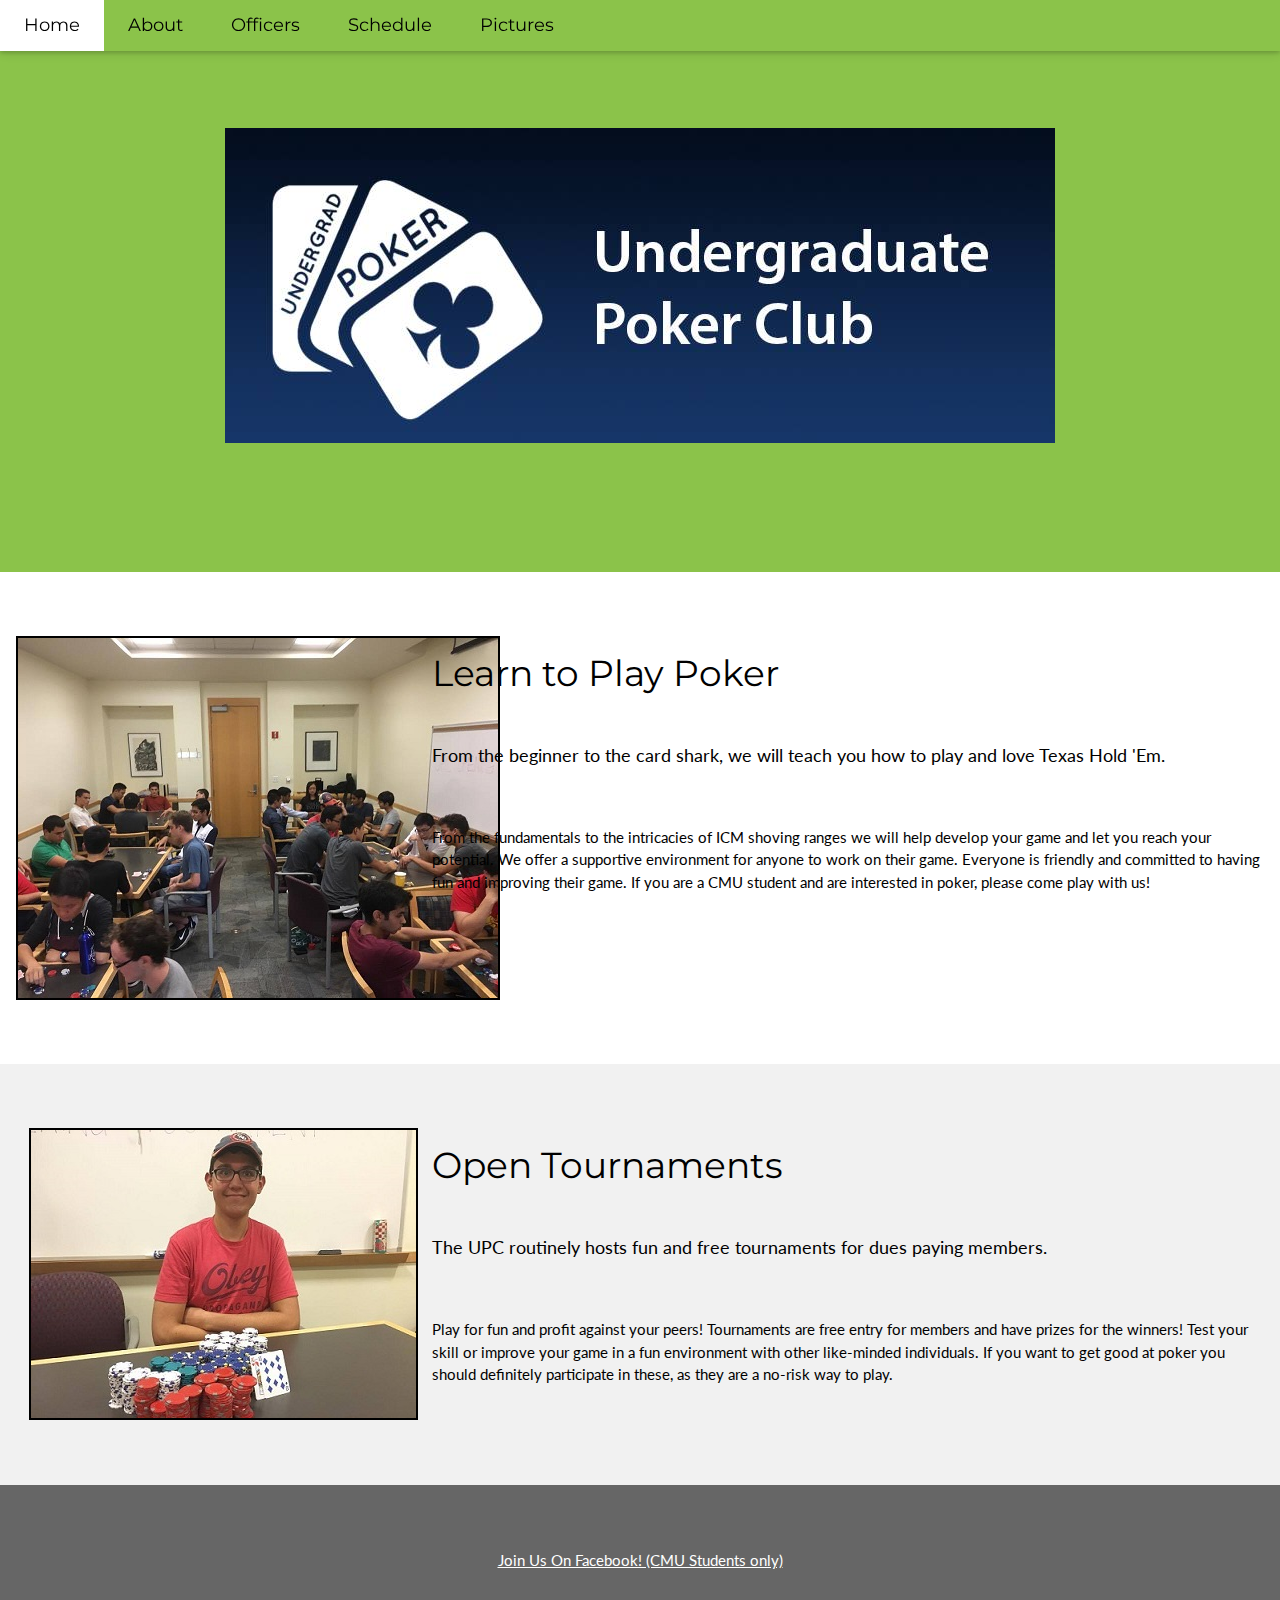
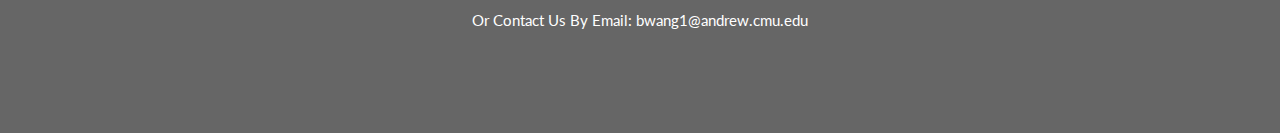
<file: index.html>
<!DOCTYPE html>
<html>
<title>UPC</title>
<meta name="viewport" content="width=device-width, initial-scale=1">
<link rel="stylesheet" href="homepage.css">
<link rel="stylesheet" href="https://fonts.googleapis.com/css?family=Lato">
<link rel="stylesheet" href="https://fonts.googleapis.com/css?family=Montserrat">
<link rel="stylesheet" href="http://cdnjs.cloudflare.com/ajax/libs/font-awesome/4.6.3/css/font-awesome.min.css">
<link rel="icon" href="clublogo.jpg">
<style>
body,h1,h2,h3,h4,h5,h6 {font-family: "Lato", sans-serif}
.w3-navbar,h1,button {font-family: "Montserrat", sans-serif}
.fa-anchor,.fa-coffee {font-size:200px}
</style>
<body>

<!-- Navbar -->
<ul class="w3-navbar w3-light-green w3-card-2 w3-top w3-left-align w3-large">
  <li class="w3-hide-medium w3-hide-large w3-opennav w3-right">
    <a class="w3-padding-large w3-hover-white w3-large w3-light-green" href="javascript:void(0);" onclick="myFunction()" title="Toggle Navigation Menu"><i class="fa fa-bars"></i></a>
  </li>
  <li><a href="index.html" class="w3-padding-large w3-white">Home</a></li>
  <li class="w3-hide-small"><a href="about.html" class="w3-padding-large w3-hover-white">About</a></li>
  <li class="w3-hide-small"><a href="officers.html" class="w3-padding-large w3-hover-white">Officers</a></li>
  <li class="w3-hide-small"><a href="schedule.html" class="w3-padding-large w3-hover-white">Schedule</a></li>
  <li class="w3-hide-small"><a href="pictures.html" class="w3-padding-large w3-hover-white">Pictures</a></li>
</ul>

<!-- Navbar on small screens -->
<div id="navDemo" class="w3-hide w3-hide-large w3-hide-medium w3-top" style="margin-top:51px">
  <ul class="w3-navbar w3-left-align w3-large w3-black">
    <li><a class="w3-padding-large" href="about.html">About</a></li>
    <li><a class="w3-padding-large" href="officers.html">Officers</a></li>
    <li><a class="w3-padding-large" href="schedule.html">Schedule</a></li>
	<li><a class="w3-padding-large" href="pictures.html">Pictures</a></li>
  </ul>
</div>

<!-- Header -->
<div class="w3-container w3-light-green w3-center w3-padding-128">
  <!--<h1 class="w3-margin w3-jumbo">CMU's Undergraduate Poker Club</h1>-->
  <img src="clublogo.jpg">
</div>

<!-- First Grid -->
<div class="w3-row-padding w3-padding-64 w3-container">
  <div>
    <div class="w3-third w3-center">
      <img class="sideleft" src="playingpoker.jpg">
    </div>
    <div class="w3-twothird">
      <h1>Learn to Play Poker</h1>
      <h5 class="w3-padding-32">From the beginner to the card shark, we will teach you how to play and love Texas Hold 'Em.</h5>

      <p class="textright">From the fundamentals to the intricacies of ICM shoving ranges we will help develop your game and let you reach your potential. We offer a supportive environment for anyone to work on their game.
	  Everyone is friendly and committed to having fun and improving their game. If you are a CMU student and are interested in poker, please come play with us!</p>
    </div>
  </div>
</div>

<!-- Second Grid -->
<div class="w3-row-padding w3-light-grey w3-padding-64 w3-container">
  <div>
    <div class="w3-third w3-center">
      <img class="sideleft" src="winning.jpg">
    </div>

    <div class="w3-twothird">
      <h1>Open Tournaments</h1>
      <h5 class="w3-padding-32">The UPC routinely hosts fun and free tournaments for dues paying members.</h5>

      <p class="textright">Play for fun and profit against your peers! Tournaments are free entry for members and have prizes for the winners! Test your skill or improve your game in a fun environment with other like-minded
	  individuals. If you want to get good at poker you should definitely participate in these, as they are a no-risk way to play.</p>
    </div>
  </div>
</div>

<div class="w3-container w3-black w3-center w3-opacity w3-padding-64">
  <div>
    <a href="https://www.facebook.com/groups/1719495028281029/">Join Us On Facebook! (CMU Students only)</a>
  </div>
  <div>
	<br>
	<p class= "plain">Or Contact Us By Email: bwang1@andrew.cmu.edu</p>
	<br>
  </div>
</div>

<script>
// Used to toggle the menu on small screens when clicking on the menu button
function myFunction() {
    var x = document.getElementById("navDemo");
    if (x.className.indexOf("w3-show") == -1) {
        x.className += " w3-show";
    } else {
        x.className = x.className.replace(" w3-show", "");
    }
}
</script>
</body>
</html>
</file>
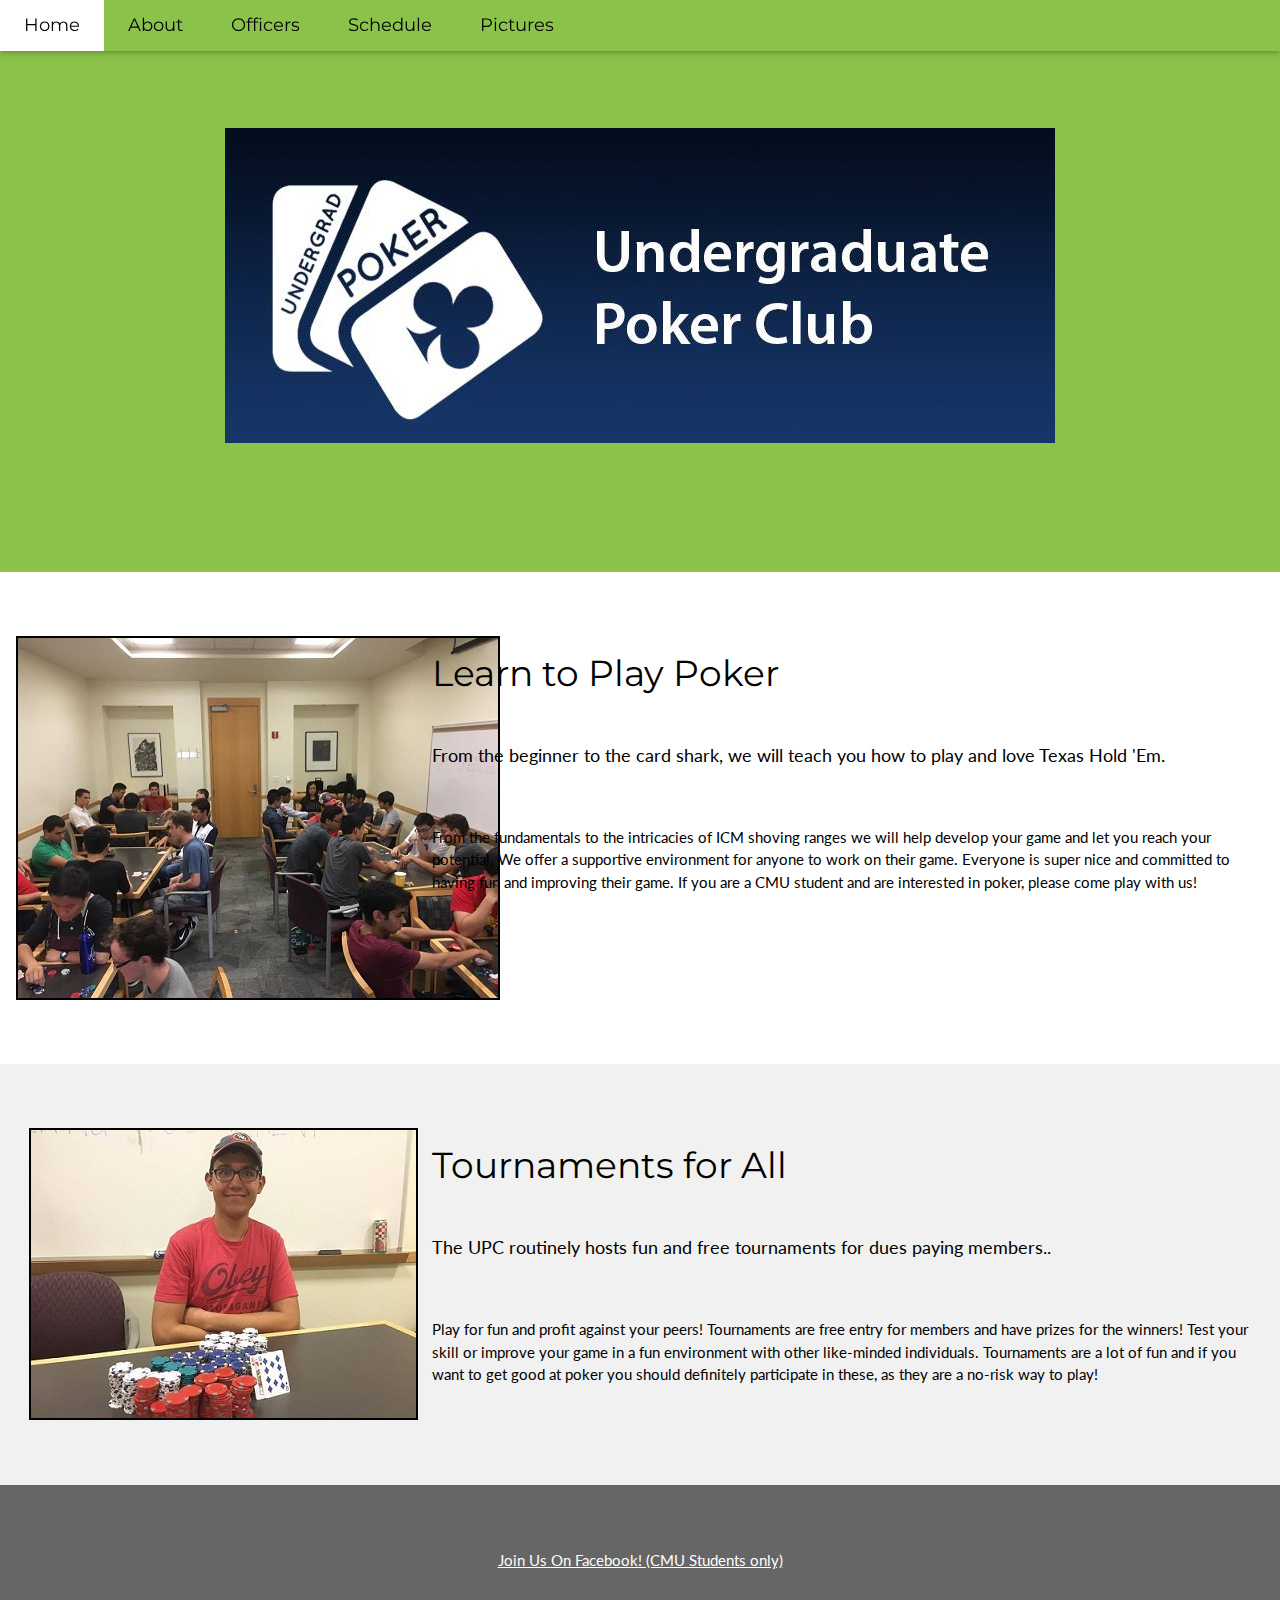
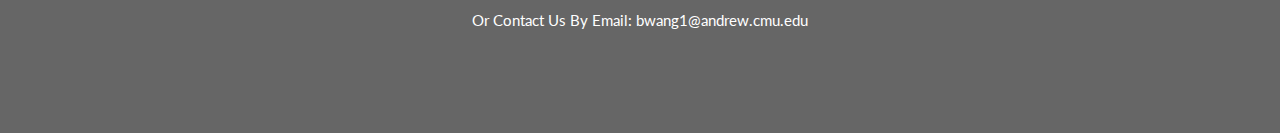
<file: homepage.html>
<!DOCTYPE html>
<html>
<title>UPC</title>
<meta name="viewport" content="width=device-width, initial-scale=1">
<link rel="stylesheet" href="homepage.css">
<link rel="stylesheet" href="https://fonts.googleapis.com/css?family=Lato">
<link rel="stylesheet" href="https://fonts.googleapis.com/css?family=Montserrat">
<link rel="stylesheet" href="http://cdnjs.cloudflare.com/ajax/libs/font-awesome/4.6.3/css/font-awesome.min.css">
<link rel="icon" href="clublogo.jpg">
<style>
body,h1,h2,h3,h4,h5,h6 {font-family: "Lato", sans-serif}
.w3-navbar,h1,button {font-family: "Montserrat", sans-serif}
.fa-anchor,.fa-coffee {font-size:200px}
</style>
<body>

<!-- Navbar -->
<ul class="w3-navbar w3-light-green w3-card-2 w3-top w3-left-align w3-large">
  <li class="w3-hide-medium w3-hide-large w3-opennav w3-right">
    <a class="w3-padding-large w3-hover-white w3-large w3-light-green" href="javascript:void(0);" onclick="myFunction()" title="Toggle Navigation Menu"><i class="fa fa-bars"></i></a>
  </li>
  <li><a href="homepage.html" class="w3-padding-large w3-white">Home</a></li>
  <li class="w3-hide-small"><a href="about.html" class="w3-padding-large w3-hover-white">About</a></li>
  <li class="w3-hide-small"><a href="officers.html" class="w3-padding-large w3-hover-white">Officers</a></li>
  <li class="w3-hide-small"><a href="schedule.html" class="w3-padding-large w3-hover-white">Schedule</a></li>
  <li class="w3-hide-small"><a href="pictures.html" class="w3-padding-large w3-hover-white">Pictures</a></li>
</ul>

<!-- Navbar on small screens -->
<div id="navDemo" class="w3-hide w3-hide-large w3-hide-medium w3-top" style="margin-top:51px">
  <ul class="w3-navbar w3-left-align w3-large w3-black">
    <li><a class="w3-padding-large" href="about.html">About</a></li>
    <li><a class="w3-padding-large" href="officers.html">Officers</a></li>
    <li><a class="w3-padding-large" href="schedule.html">Schedule</a></li>
	<li><a class="w3-padding-large" href="pictures.html">Pictures</a></li>
  </ul>
</div>

<!-- Header -->
<div class="w3-container w3-light-green w3-center w3-padding-128">
  <!--<h1 class="w3-margin w3-jumbo">CMU's Undergraduate Poker Club</h1>-->
  <img src="clublogo.jpg">
</div>

<!-- First Grid -->
<div class="w3-row-padding w3-padding-64 w3-container">
  <div>
    <div class="w3-third w3-center">
      <img class="sideleft" src="playingpoker.jpg">
    </div>
    <div class="w3-twothird">
      <h1>Learn to Play Poker</h1>
      <h5 class="w3-padding-32">From the beginner to the card shark, we will teach you how to play and love Texas Hold 'Em.</h5>

      <p class="textright">From the fundamentals to the intricacies of ICM shoving ranges we will help develop your game and let you reach your potential. We offer a supportive environment for anyone to work on their game.
	  Everyone is super nice and committed to having fun and improving their game. If you are a CMU student and are interested in poker, please come play with us!</p>
    </div>
  </div>
</div>

<!-- Second Grid -->
<div class="w3-row-padding w3-light-grey w3-padding-64 w3-container">
  <div>
    <div class="w3-third w3-center">
      <img class="sideleft" src="winning.jpg">
    </div>

    <div class="w3-twothird">
      <h1>Tournaments for All</h1>
      <h5 class="w3-padding-32">The UPC routinely hosts fun and free tournaments for dues paying members..</h5>

      <p class="textright">Play for fun and profit against your peers! Tournaments are free entry for members and have prizes for the winners! Test your skill or improve your game in a fun environment with other like-minded
	  individuals. Tournaments are a lot of fun and if you want to get good at poker you should definitely participate in these, as they are a no-risk way to play!</p>
    </div>
  </div>
</div>

<div class="w3-container w3-black w3-center w3-opacity w3-padding-64">
  <div>
    <a href="https://www.facebook.com/groups/1719495028281029/">Join Us On Facebook! (CMU Students only)</a>
  </div>
  <div>
	<br>
	<p class= "plain">Or Contact Us By Email: bwang1@andrew.cmu.edu</p>
	<br>
  </div>
</div>

<script>
// Used to toggle the menu on small screens when clicking on the menu button
function myFunction() {
    var x = document.getElementById("navDemo");
    if (x.className.indexOf("w3-show") == -1) {
        x.className += " w3-show";
    } else {
        x.className = x.className.replace(" w3-show", "");
    }
}
</script>

</body>
</html>
</file>
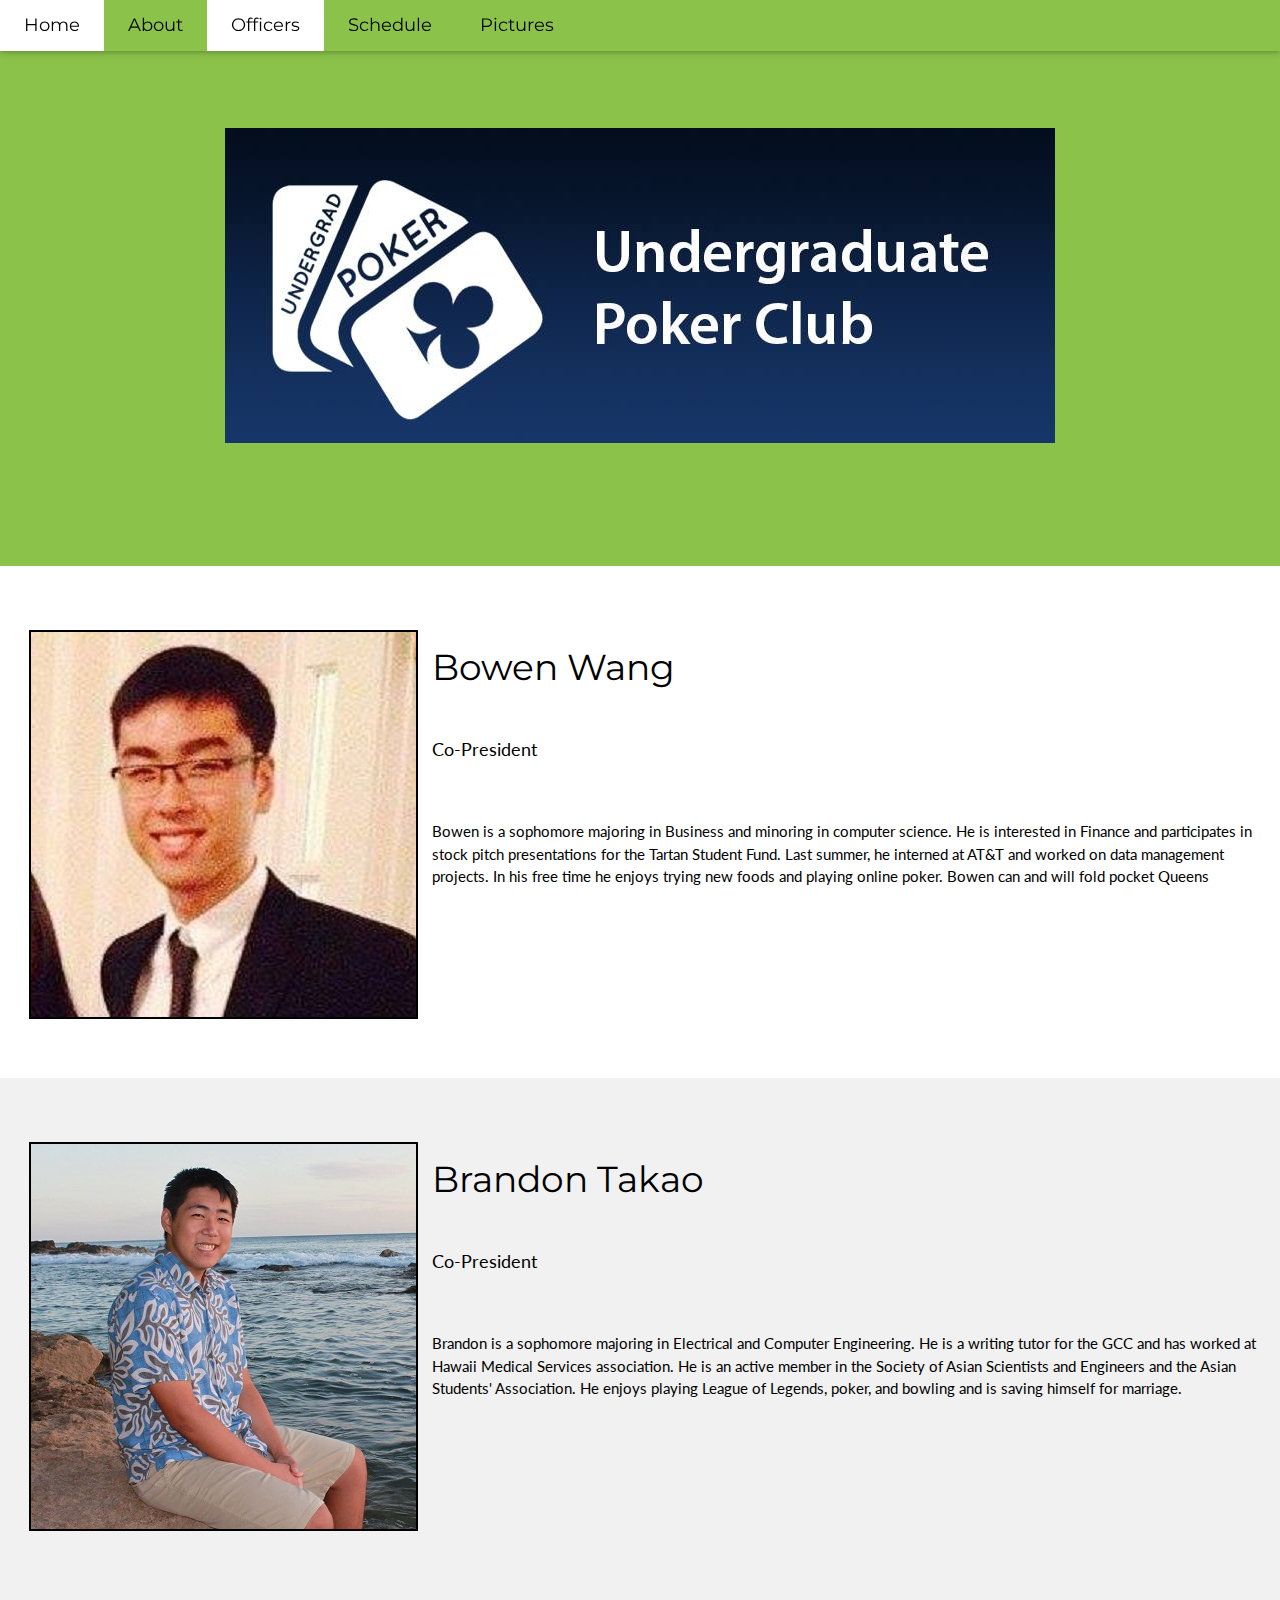
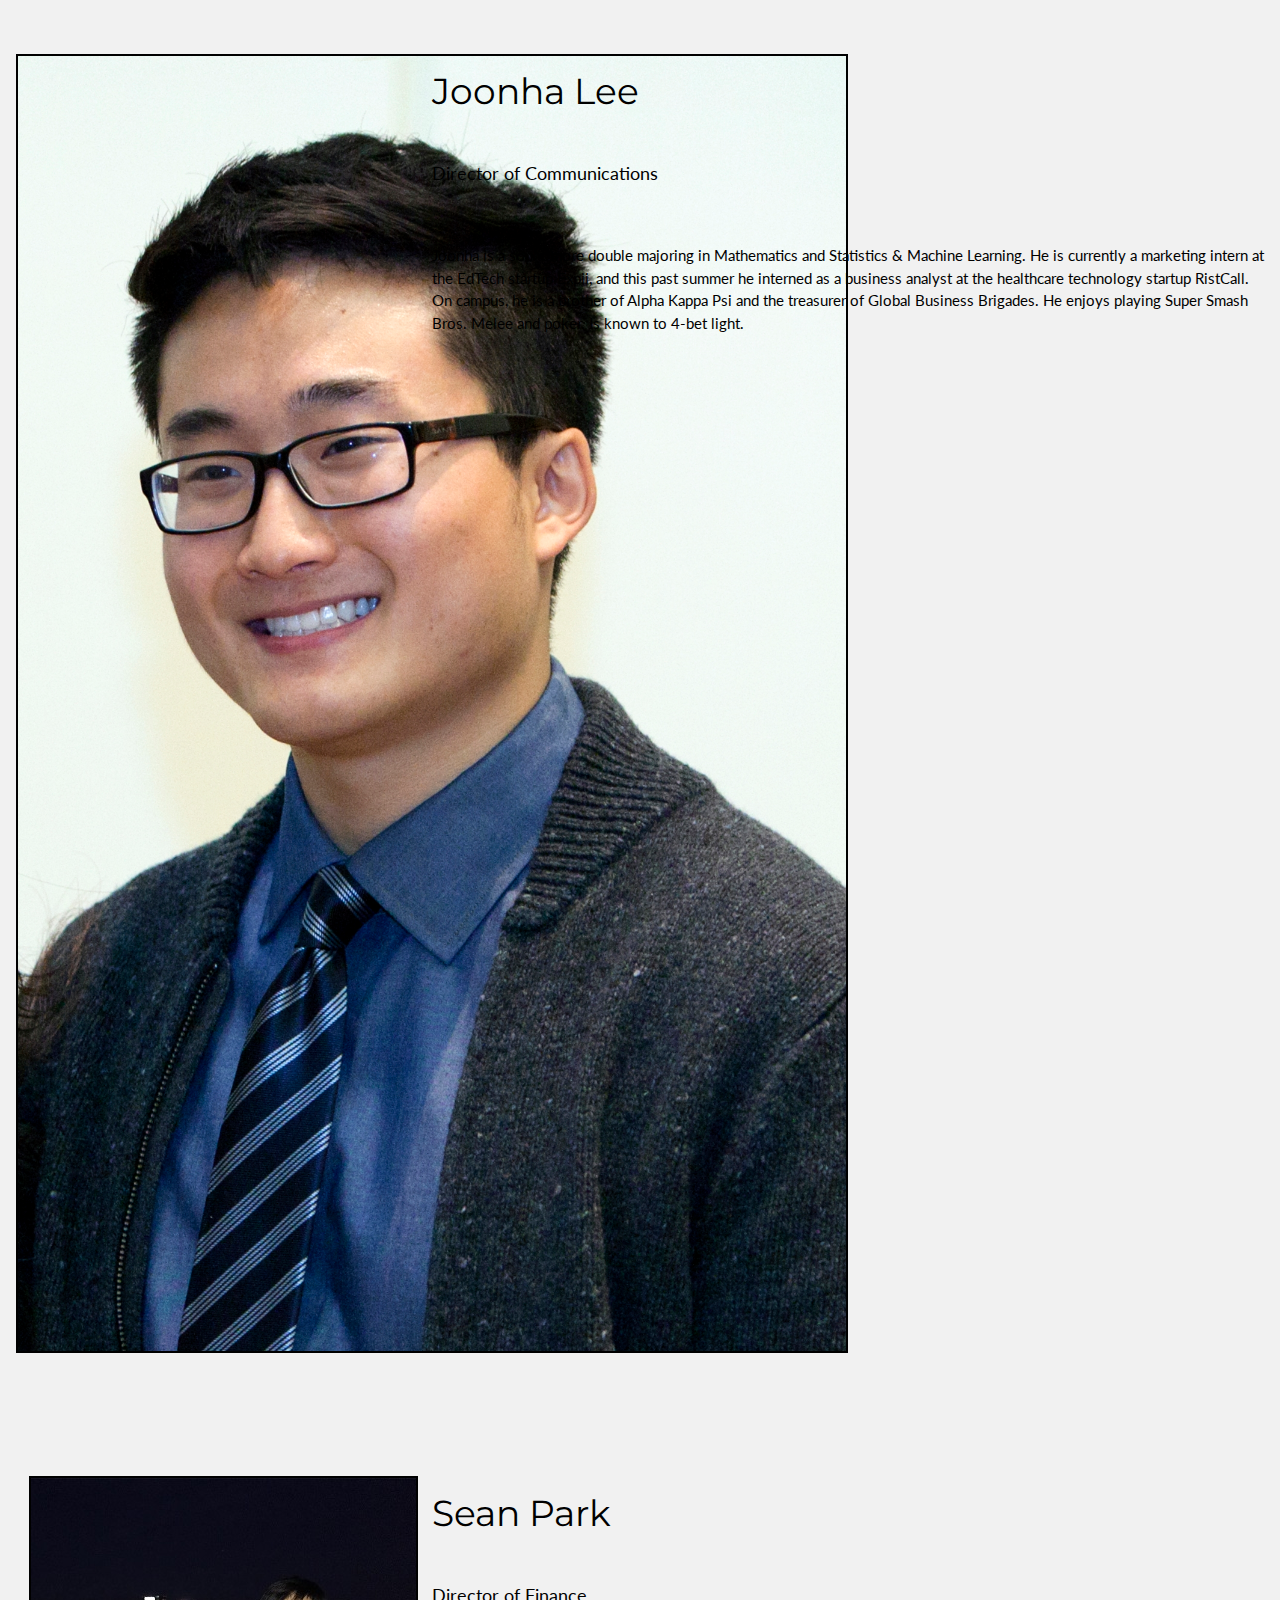
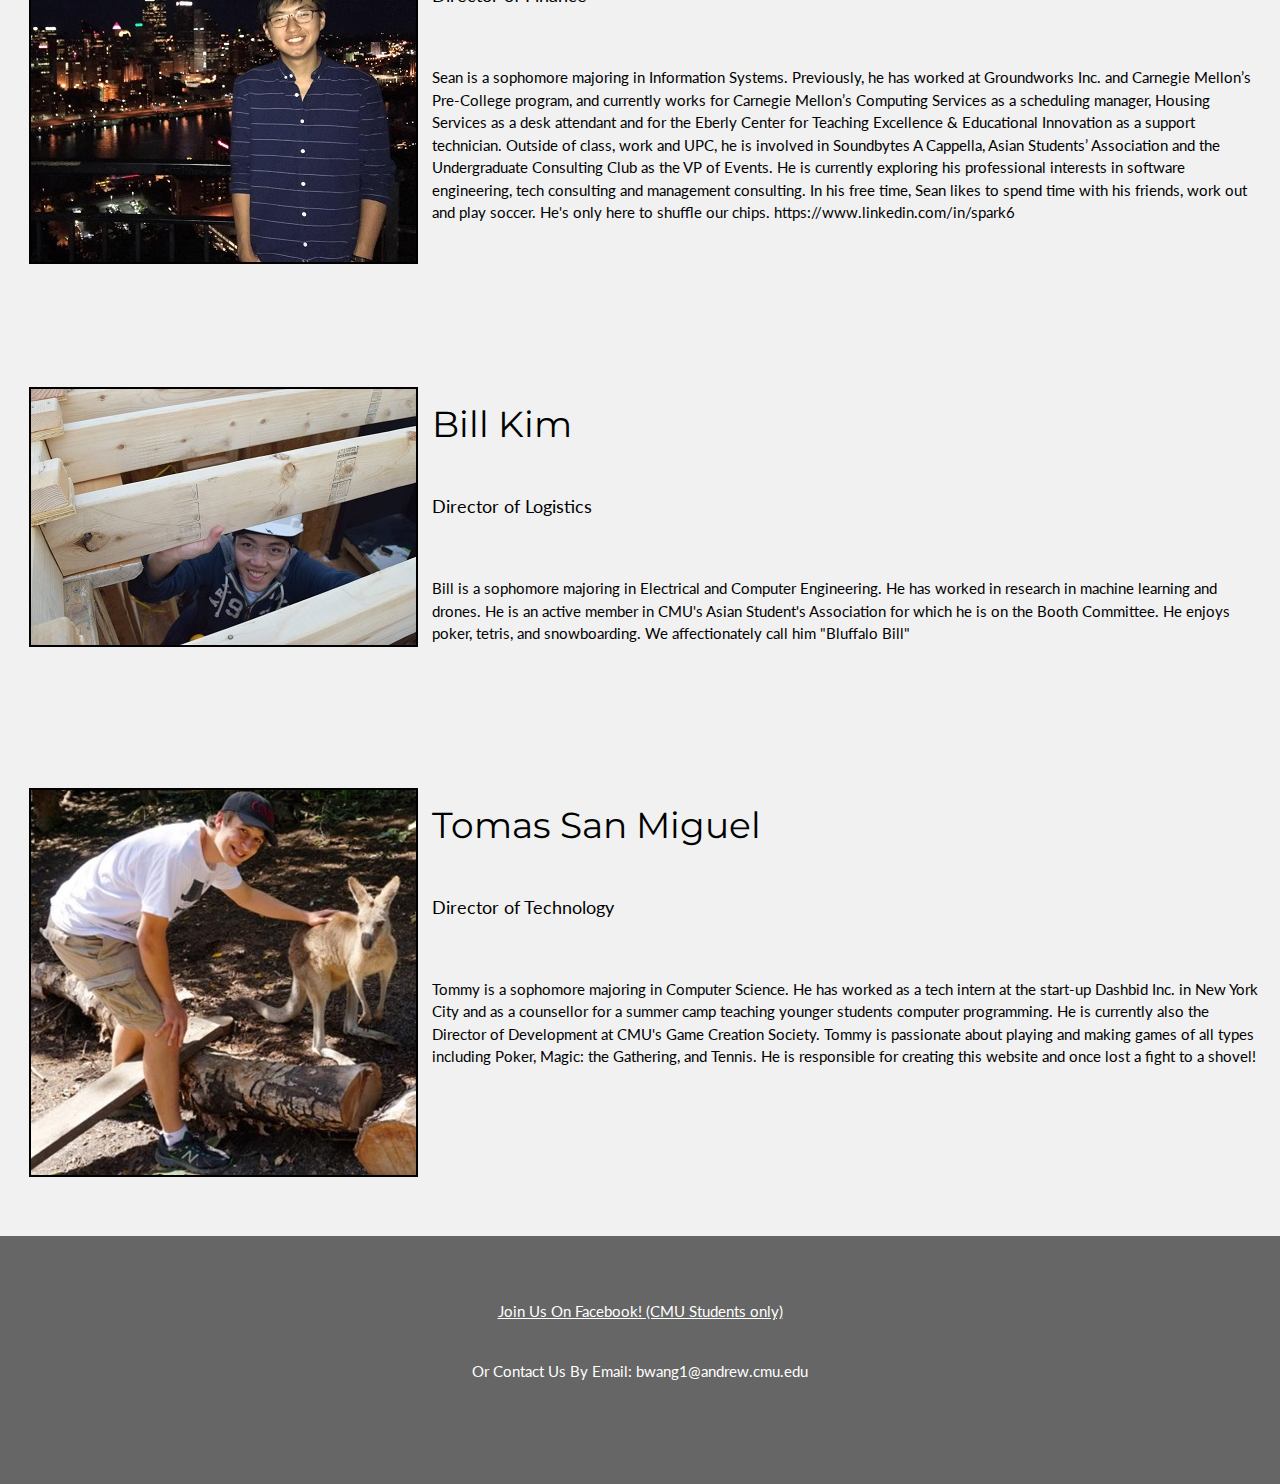
<file: officers.html>
<html>
<title>UPC</title>
<meta name="viewport" content="width=device-width, initial-scale=1">
<link rel="stylesheet" href="homepage.css">
<link rel="stylesheet" href="https://fonts.googleapis.com/css?family=Lato">
<link rel="stylesheet" href="https://fonts.googleapis.com/css?family=Montserrat">
<link rel="stylesheet" href="http://cdnjs.cloudflare.com/ajax/libs/font-awesome/4.6.3/css/font-awesome.min.css">
<link rel="icon" href="clublogo.jpg">
<style>
body,h1,h2,h3,h4,h5,h6 {font-family: "Lato", sans-serif}
.w3-navbar,h1,button {font-family: "Montserrat", sans-serif}
.fa-anchor,.fa-coffee {font-size:200px}
</style>
<body>

<!-- Navbar -->
<ul class="w3-navbar w3-light-green w3-card-2 w3-top w3-left-align w3-large">
  <li class="w3-hide-medium w3-hide-large w3-opennav w3-right">
    <a class="w3-padding-large w3-hover-white w3-large w3-light-green" href="javascript:void(0);" onclick="myFunction()" title="Toggle Navigation Menu"><i class="fa fa-bars"></i></a>
  </li>
  <li><a href="hindex.html" class="w3-padding-large w3-hover-white">Home</a></li>
  <li class="w3-hide-small"><a href="about.html" class="w3-padding-large w3-hover-white">About</a></li>
  <li class="w3-hide-small"><a href="officers.html" class="w3-padding-large w3-white">Officers</a></li>
  <li class="w3-hide-small"><a href="schedule.html" class="w3-padding-large w3-hover-white">Schedule</a></li>
  <li class="w3-hide-small"><a href="pictures.html" class="w3-padding-large w3-hover-white">Pictures</a></li>
</ul>

<!-- Navbar on small screens -->
<div id="navDemo" class="w3-hide w3-hide-large w3-hide-medium w3-top" style="margin-top:51px">
  <ul class="w3-navbar w3-left-align w3-large w3-black">
    <li><a class="w3-padding-large" href="index.html">Home</a></li>
    <li><a class="w3-padding-large" href="about.html">About</a></li>
    <li><a class="w3-padding-large" href="schedule.html">Schedule</a></li>
	<li><a class="w3-padding-large" href="pictures.html">Pictures</a></li>
  </ul>
</div>

<!-- Header -->
<div class="w3-container w3-light-green w3-center w3-padding-128">
  <!--<h1 class="w3-margin w3-jumbo">CMU's Undergraduate Poker Club</h1>-->
  <img src="clublogo.jpg">
</div>

<!-- First Grid -->
<div class="w3-row-padding w3-padding-64 w3-container">
  <div>
    <div class="w3-third w3-center">
      <img class="sideleft" src="bowen.jpg">
    </div>
    <div class="w3-twothird">
      <h1>Bowen Wang</h1>
      <h5 class="w3-padding-32">Co-President</h5>

      <p class="textright">Bowen is a sophomore majoring in Business and minoring in computer science.  He is interested in Finance and participates in stock pitch presentations for the Tartan Student Fund.  Last summer, he interned at AT&T and worked on data management projects.  In his free time he enjoys trying new foods and playing online poker. Bowen can and will fold pocket Queens</p>
    </div>
  </div>
</div>

<!-- Second Grid -->
<div class="w3-row-padding w3-light-grey w3-padding-64 w3-container">
  <div>
    <div class="w3-third w3-center">
      <img class="sideleft" src="brandon.jpg">
    </div>

    <div class="w3-twothird">
      <h1>Brandon Takao</h1>
      <h5 class="w3-padding-32">Co-President</h5>

      <p class="textright">Brandon is a sophomore majoring in Electrical and Computer Engineering. He is a writing tutor for the GCC and has worked at Hawaii Medical Services association. He is an active member in the Society of Asian Scientists and Engineers and the Asian Students' Association. He enjoys playing League of Legends, poker, and bowling and is saving himself for marriage. </p>
    </div>
  </div>
</div>

<div class="w3-row-padding w3-light-grey w3-padding-64 w3-container">
  <div>
    <div class="w3-third w3-center">
      <img class="sideleft" src="joonha.jpg">
    </div>

    <div class="w3-twothird">
      <h1>Joonha Lee</h1>
      <h5 class="w3-padding-32">Director of Communications</h5>

      <p class="textright">Joonha is a sophomore double majoring in Mathematics and Statistics & Machine Learning. He is currently a marketing intern at the EdTech startup Expii, and this past summer he interned as a business analyst at the healthcare technology startup RistCall. On campus, he is a brother of Alpha Kappa Psi and the treasurer of Global Business Brigades. He enjoys playing Super Smash Bros. Melee and poker. Is known to 4-bet light.</p>
    </div>
  </div>
</div>

<div class="w3-row-padding w3-light-grey w3-padding-64 w3-container">
  <div>
    <div class="w3-third w3-center">
      <img class="sideleft" src="sean.jpg">
    </div>

    <div class="w3-twothird">
      <h1>Sean Park</h1>
      <h5 class="w3-padding-32">Director of Finance</h5>

      <p class="textright">Sean is a sophomore majoring in Information Systems. Previously, he has worked at Groundworks Inc. and Carnegie Mellon’s Pre-College program, and currently works for Carnegie Mellon’s Computing Services as a scheduling manager, Housing Services as a desk attendant and for the Eberly Center for Teaching Excellence & Educational Innovation as a support technician. Outside of class, work and UPC, he is involved in Soundbytes A Cappella, Asian Students’ Association and the Undergraduate Consulting Club as the VP of Events. He is currently exploring his professional interests in software engineering, tech consulting and management consulting. In his free time, Sean likes to spend time with his friends, work out and play soccer. He's only here to shuffle our chips.
https://www.linkedin.com/in/spark6</p>
    </div>
  </div>
</div>

<div class="w3-row-padding w3-light-grey w3-padding-64 w3-container">
  <div>
    <div class="w3-third w3-center">
      <img class="sideleft" src="bill.jpg">
    </div>

    <div class="w3-twothird">
      <h1>Bill Kim</h1>
      <h5 class="w3-padding-32">Director of Logistics</h5>

      <p class="textright">Bill is a sophomore majoring in Electrical and Computer Engineering. He has worked in research in machine learning and drones. He is an active member in CMU's Asian Student's Association for which he is on the Booth Committee. He enjoys poker, tetris, and snowboarding. We affectionately call him "Bluffalo Bill"</p>
    </div>
  </div>
</div>

<div class="w3-row-padding w3-light-grey w3-padding-64 w3-container">
  <div>
    <div class="w3-third w3-center">
      <img class="sideleft" src="tommy.jpg">
    </div>

    <div class="w3-twothird">
      <h1>Tomas San Miguel</h1>
      <h5 class="w3-padding-32">Director of Technology</h5>

      <p class="textright">Tommy is a sophomore majoring in Computer Science. He has worked as a tech intern at the start-up Dashbid Inc. in New York City and as a counsellor for a summer camp teaching younger students computer programming. He is currently also the Director of Development at CMU's Game Creation Society. Tommy is passionate about playing and making games of all types including Poker, Magic: the Gathering, and Tennis. He is responsible for creating this website and once lost a fight to a shovel!</p>
    </div>
  </div>
</div>

<div class="w3-container w3-black w3-center w3-opacity w3-padding-64">
  <div>
    <a href="https://www.facebook.com/groups/1719495028281029/">Join Us On Facebook! (CMU Students only)</a>
  </div>
  <div>
	<br>
	<p class= "plain">Or Contact Us By Email: bwang1@andrew.cmu.edu</p>
	<br>
  </div>
</div>

<script>
// Used to toggle the menu on small screens when clicking on the menu button
function myFunction() {
    var x = document.getElementById("navDemo");
    if (x.className.indexOf("w3-show") == -1) {
        x.className += " w3-show";
    } else {
        x.className = x.className.replace(" w3-show", "");
    }
}
</script>

</body>
</html>
</file>
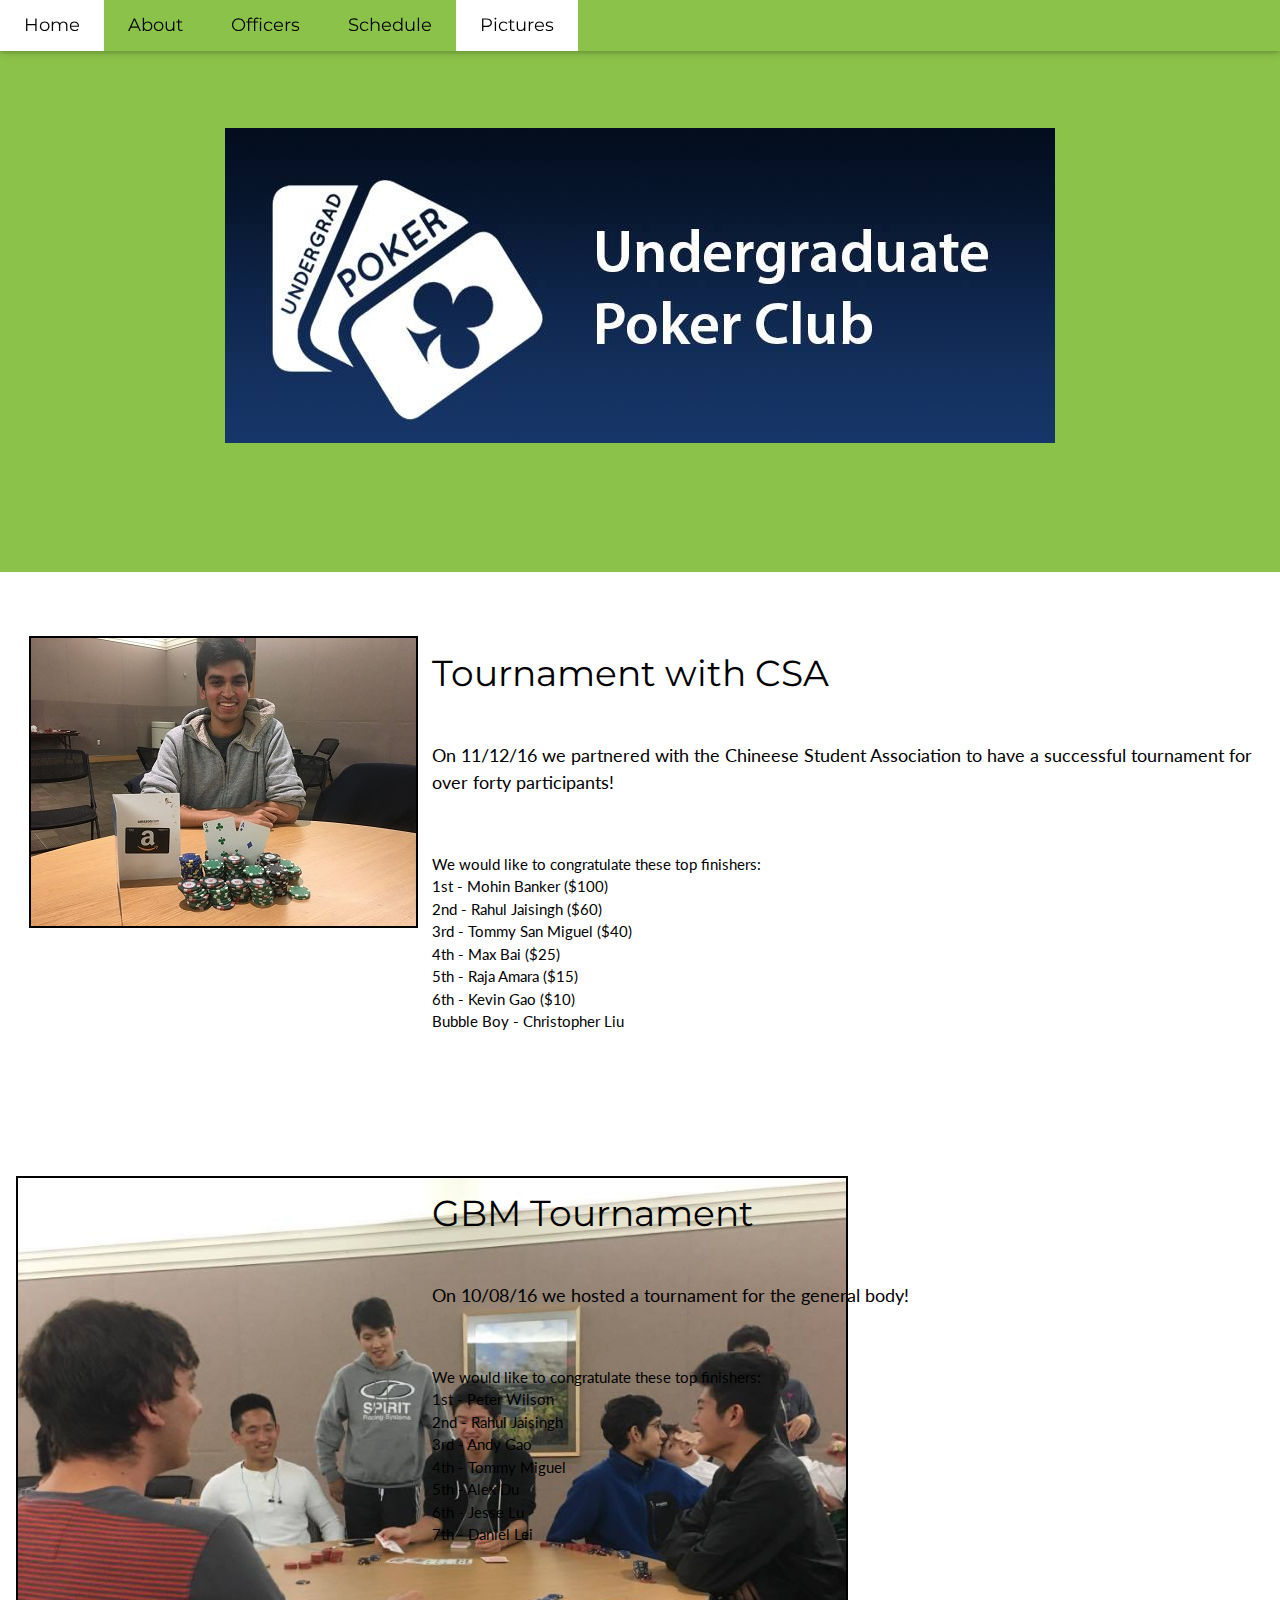
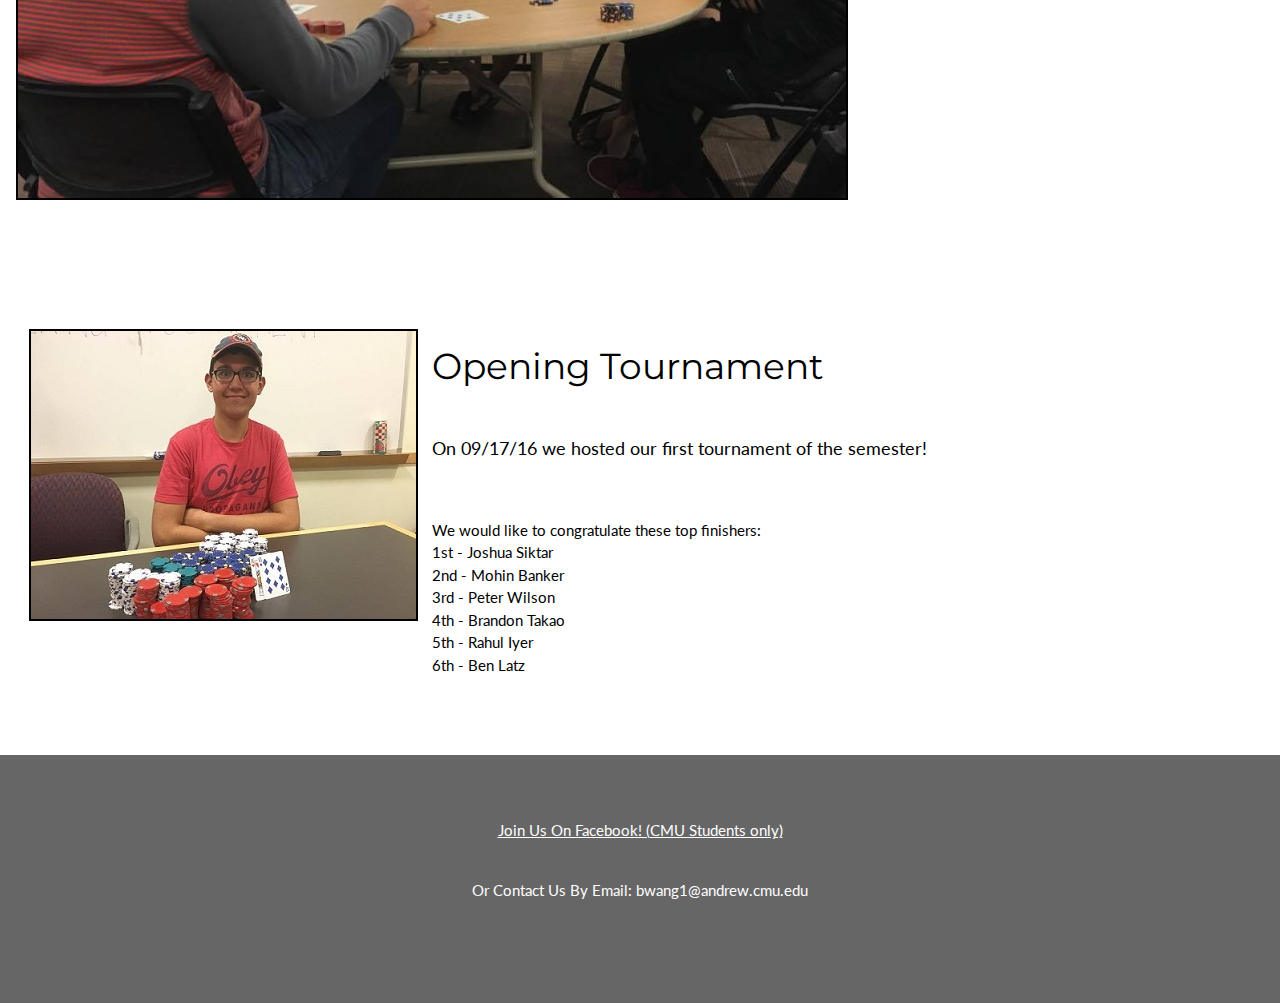
<file: pictures.html>
<!DOCTYPE html>
<html>
<title>UPC</title>
<meta name="viewport" content="width=device-width, initial-scale=1">
<link rel="stylesheet" href="homepage.css">
<link rel="stylesheet" href="https://fonts.googleapis.com/css?family=Lato">
<link rel="stylesheet" href="https://fonts.googleapis.com/css?family=Montserrat">
<link rel="stylesheet" href="http://cdnjs.cloudflare.com/ajax/libs/font-awesome/4.6.3/css/font-awesome.min.css">
<link rel="icon" href="clublogo.jpg">
<style>
body,h1,h2,h3,h4,h5,h6 {font-family: "Lato", sans-serif}
.w3-navbar,h1,button {font-family: "Montserrat", sans-serif}
.fa-anchor,.fa-coffee {font-size:200px}
</style>
<body>

<!-- Navbar -->
<ul class="w3-navbar w3-light-green w3-card-2 w3-top w3-left-align w3-large">
  <li class="w3-hide-medium w3-hide-large w3-opennav w3-right">
    <a class="w3-padding-large w3-hover-white w3-large w3-light-green" href="javascript:void(0);" onclick="myFunction()" title="Toggle Navigation Menu"><i class="fa fa-bars"></i></a>
  </li>
  <li><a href="index.html" class="w3-padding-large w3-hover-white">Home</a></li>
  <li class="w3-hide-small"><a href="about.html" class="w3-padding-large w3-hover-white">About</a></li>
  <li class="w3-hide-small"><a href="officers.html" class="w3-padding-large w3-hover-white">Officers</a></li>
  <li class="w3-hide-small"><a href="schedule.html" class="w3-padding-large w3-hover-white">Schedule</a></li>
  <li class="w3-hide-small"><a href="pictures.html" class="w3-padding-large w3-white">Pictures</a></li>
</ul>

<!-- Navbar on small screens -->
<div id="navDemo" class="w3-hide w3-hide-large w3-hide-medium w3-top" style="margin-top:51px">
  <ul class="w3-navbar w3-left-align w3-large w3-black">
    <li><a class="w3-padding-large" href="index.html">Home</a></li>
    <li><a class="w3-padding-large" href="officers.html">Officers</a></li>
    <li><a class="w3-padding-large" href="schedule.html">Schedule</a></li>
	<li><a class="w3-padding-large" href="about.html">About</a></li>
  </ul>
</div>

<!-- Header -->
<div class="w3-container w3-light-green w3-center w3-padding-128">
  <!--<h1 class="w3-margin w3-jumbo">CMU's Undergraduate Poker Club</h1>-->
  <img src="clublogo.jpg">
</div>

<!-- First Grid -->
<div class="w3-row-padding w3-padding-64 w3-container">
  <div>
    <div class="w3-third w3-center">
      <img class="sideleft" src="upccsa.jpg">
    </div>
    <div class="w3-twothird">
      <h1>Tournament with CSA</h1>
      <h5 class="w3-padding-32">On 11/12/16 we partnered with the Chineese Student Association to have a successful tournament for over forty participants!</h5>

      <p class="textright">We would like to congratulate these top finishers: <br>1st - Mohin Banker ($100)
<br> 2nd - Rahul Jaisingh ($60)
<br> 3rd - Tommy San Miguel ($40)
<br>4th - Max Bai ($25)
<br>5th - Raja Amara ($15)
<br>6th - Kevin Gao ($10)
<br>Bubble Boy - Christopher Liu</p>
    </div>
  </div>
</div>
	
<div class="w3-row-padding w3-padding-64 w3-container">
  <div>
    <div class="w3-third w3-center">
      <img class="sideleft" src="gbm.jpg">
    </div>
    <div class="w3-twothird">
      <h1>GBM Tournament</h1>
      <h5 class="w3-padding-32">On 10/08/16 we hosted a tournament for the general body!</h5>

      <p class="textright">We would like to congratulate these top finishers:
	      <br>
1st - Peter Wilson
	      <br>
2nd - Rahul Jaisingh
	      <br>
3rd - Andy Gao
	      <br>
4th - Tommy Miguel
	      <br>
5th - Alex Du
	      <br>
6th - Jesse Lu
	      <br>
7th - Daniel Lei
</p>
    </div>
  </div>
</div>

<div class="w3-row-padding w3-padding-64 w3-container">
  <div>
    <div class="w3-third w3-center">
      <img class="sideleft" src="winning.jpg">
    </div>
    <div class="w3-twothird">
      <h1>Opening Tournament</h1>
      <h5 class="w3-padding-32">On 09/17/16 we hosted our first tournament of the semester!</h5>

      <p class="textright">We would like to congratulate these top finishers:
	      <br>
1st - Joshua Siktar
	      <br>
2nd - Mohin Banker
	      <br>
3rd - Peter Wilson
	      <br>
4th - Brandon Takao
	      <br>
5th - Rahul Iyer
	      <br>
6th - Ben Latz
</p>
    </div>
  </div>
</div>

<div class="w3-container w3-black w3-center w3-opacity w3-padding-64">
  <div>
    <a href="https://www.facebook.com/groups/1719495028281029/">Join Us On Facebook! (CMU Students only)</a>
  </div>
  <div>
	<br>
	<p class= "plain">Or Contact Us By Email: bwang1@andrew.cmu.edu</p>
	<br>
  </div>
</div>

<script>
// Used to toggle the menu on small screens when clicking on the menu button
function myFunction() {
    var x = document.getElementById("navDemo");
    if (x.className.indexOf("w3-show") == -1) {
        x.className += " w3-show";
    } else {
        x.className = x.className.replace(" w3-show", "");
    }
}
</script>

</body>
</html>
</file>
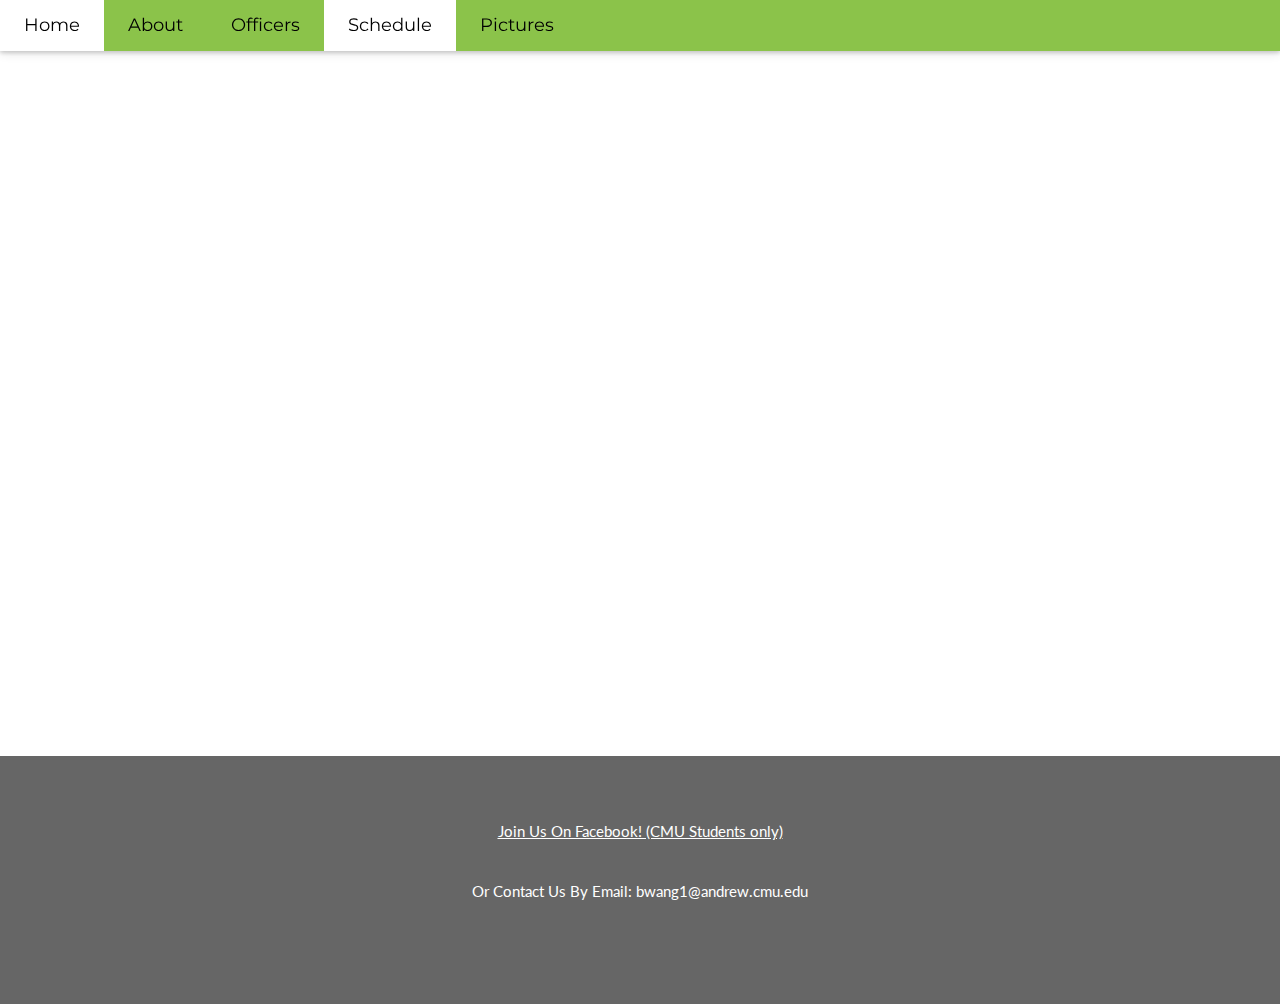
<file: schedule.html>
<!DOCTYPE html>
<html>
<title>UPC</title>
<meta name="viewport" content="width=device-width, initial-scale=1">
<link rel="stylesheet" href="homepage.css">
<link rel="stylesheet" href="https://fonts.googleapis.com/css?family=Lato">
<link rel="stylesheet" href="https://fonts.googleapis.com/css?family=Montserrat">
<link rel="stylesheet" href="http://cdnjs.cloudflare.com/ajax/libs/font-awesome/4.6.3/css/font-awesome.min.css">
<link rel="icon" href="clublogo.jpg">
<style>
body,h1,h2,h3,h4,h5,h6 {font-family: "Lato", sans-serif}
.w3-navbar,h1,button {font-family: "Montserrat", sans-serif}
.fa-anchor,.fa-coffee {font-size:200px}
</style>
<body>

<!-- Navbar -->
<ul class="w3-navbar w3-light-green w3-card-2 w3-top w3-left-align w3-large">
  <li class="w3-hide-medium w3-hide-large w3-opennav w3-right">
    <a class="w3-padding-large w3-hover-white w3-large w3-light-green" href="javascript:void(0);" onclick="myFunction()" title="Toggle Navigation Menu"><i class="fa fa-bars"></i></a>
  </li>
  <li><a href="index.html" class="w3-padding-large w3-hover-white">Home</a></li>
  <li class="w3-hide-small"><a href="about.html" class="w3-padding-large w3-hover-white">About</a></li>
  <li class="w3-hide-small"><a href="officers.html" class="w3-padding-large w3-hover-white">Officers</a></li>
  <li class="w3-hide-small"><a href="schedule.html" class="w3-padding-large w3-white">Schedule</a></li>
  <li class="w3-hide-small"><a href="pictures.html" class="w3-padding-large w3-hover-white">Pictures</a></li>
</ul>

<!-- Navbar on small screens -->
<div id="navDemo" class="w3-hide w3-hide-large w3-hide-medium w3-top" style="margin-top:51px">
  <ul class="w3-navbar w3-left-align w3-large w3-black">
  <li><a class="w3-padding-large" href="index.html">Home</a></li>
    <li><a class="w3-padding-large" href="about.html">About</a></li>
    <li><a class="w3-padding-large" href="officers.html">Officers</a></li>
	<li><a class="w3-padding-large" href="pictures.html">Pictures</a></li>
  </ul>
</div>

<!-- Calendar -->

<p><br><br></p>

<iframe src="https://calendar.google.com/calendar/embed?height=600&amp;wkst=1&amp;bgcolor=%233366ff&amp;src=andrew.cmu.edu_d2g73du9na8smc5bo41q59tkhc%40group.calendar.google.com&amp;color=%230F4B38&amp;ctz=America%2FNew_York" style="border-width:0" width="800" height="600" frameborder="0" scrolling="no"></iframe>


<p><br><br></p>

<!-- Calendar -->


<div class="w3-container w3-black w3-center w3-opacity w3-padding-64">
  <div>
    <a href="https://www.facebook.com/groups/1719495028281029/">Join Us On Facebook! (CMU Students only)</a>
  </div>
  <div>
	<br>
	<p class= "plain">Or Contact Us By Email: bwang1@andrew.cmu.edu</p>
	<br>
  </div>
</div>

</body>
</html>
</file>
<file: homepage.css>
/* W3.CSS 2.75 by Jan Egil and Borge Refsnes */
*{-webkit-box-sizing:border-box;-moz-box-sizing:border-box;box-sizing:border-box}
/* Extract from normalize.css by Nicolas Gallagher and Jonathan Neal git.io/normalize */
html{-ms-text-size-adjust:100%;-webkit-text-size-adjust:100%}body{margin:0}
article,aside,details,figcaption,figure,footer,header,hgroup,main,menu,nav,section,summary{display:block}
audio,canvas,video{display:inline-block;vertical-align:baseline}
audio:not([controls]){display:none;height:0}[hidden],template{display:none}
a{background-color:transparent}a:active,a:hover{outline:0}abbr[title]{border-bottom:1px dotted}
dfn{font-style:italic}mark{background:#ff0;color:#000}
small{font-size:80%}sub,sup{font-size:75%;line-height:0;position:relative;vertical-align:baseline}
sup{top:-0.5em}sub{bottom:-0.25em}
img{border:0}svg:not(:root){overflow:hidden}figure{margin:1em 40px}
hr{-moz-box-sizing:content-box;box-sizing:content-box}
code,kbd,pre,samp{font-family:monospace,monospace;font-size:1em}
button,input,select,textarea{font:inherit;margin:0}
button{overflow:visible}button,select{text-transform:none}
button,html input[type=button],input[type=reset],input[type=submit]{-webkit-appearance:button;cursor:pointer}
button[disabled],html input[disabled]{cursor:default}
button::-moz-focus-inner,input::-moz-focus-inner{border:0;padding:0}
input[type=checkbox],input[type=radio]{padding:0}
input[type=number]::-webkit-inner-spin-button,input[type=number]::-webkit-outer-spin-button{height:auto}
input[type=search]{box-sizing:content-box;-webkit-appearance:textfield;-moz-box-sizing:content-box;-webkit-box-sizing:content-box}
input[type=search]::-webkit-search-cancel-button,input[type=search]::-webkit-search-decoration{-webkit-appearance:none}
fieldset{border:1px solid #c0c0c0;margin:0 2px;padding:.35em .625em .75em}
legend{border:0;padding:0}pre,textarea{overflow:auto}
/* End extract from normalize.css */
html,body{font-family:Verdana,sans-serif;font-size:15px;line-height:1.5}html{overflow-x:hidden}
h1,h2,h3,h4,h5,h6,.w3-slim,.w3-wide{font-family:"Segoe UI",Arial,sans-serif}
h1{font-size:36px}h2{font-size:30px}h3{font-size:24px}h4{font-size:20px}h5{font-size:18px}h6{font-size:16px}
.w3-serif{font-family:"Times New Roman",Times,serif}
h1,h2,h3,h4,h5,h6{font-weight:400;margin:10px 0}.w3-wide{letter-spacing:4px}
h1 a,h2 a,h3 a,h4 a,h5 a,h6 a{font-weight:inherit}
hr{height:0;border:0;border-top:1px solid #eee;margin:20px 0}
img{margin-bottom:-5px}a{color:inherit}
.sideright{display: inline-block; border: 2px solid black; left: 45px; max-width: 200%; width: auto; height: auto;}
.sideleft{display: inline-block; border: 2px solid black; right: 45px; max-width: 200%; width: auto; height: auto;}
.textright{display: inline-block;}
.textleft{display: inline-block;}
.w3-table,.w3-table-all{border-collapse:collapse;border-spacing:0;width:100%;display:table}
.w3-table-all{border:1px solid #ccc}
.w3-bordered tr,.w3-table-all tr{border-bottom:1px solid #ddd}
.w3-striped tbody tr:nth-child(even){background-color:#f1f1f1}
.w3-table-all tr:nth-child(odd){background-color:#fff}
.w3-table-all tr:nth-child(even){background-color:#f1f1f1}
.w3-hoverable tbody tr:hover,.w3-ul.w3-hoverable li:hover{background-color:#ccc}
.w3-centered tr th,.w3-centered tr td{text-align:center}
.w3-table td,.w3-table th,.w3-table-all td,.w3-table-all th{padding:6px 8px;display:table-cell;text-align:left;vertical-align:top}
.w3-table th:first-child,.w3-table td:first-child,.w3-table-all th:first-child,.w3-table-all td:first-child{padding-left:16px}
.w3-btn,.w3-btn-block{border:none;display:inline-block;outline:0;padding:6px 16px;vertical-align:middle;overflow:hidden;text-decoration:none!important;color:#fff;background-color:#000;text-align:center;cursor:pointer;white-space:nowrap}
.w3-disabled,.w3-btn:disabled,.w3-btn-floating:disabled,.w3-btn-floating-large:disabled{cursor:not-allowed;opacity:0.3}
.w3-btn.w3-disabled *,.w3-btn-block.w3-disabled,.w3-btn-floating.w3-disabled *,.w3-btn:disabled *,.w3-btn-floating:disabled *{pointer-events:none}
.w3-btn.w3-disabled:hover,.w3-btn-block.w3-disabled:hover,.w3-btn:disabled:hover,.w3-btn-floating.w3-disabled:hover,.w3-btn-floating:disabled:hover,
.w3-btn-floating-large.w3-disabled:hover,.w3-btn-floating-large:disabled:hover{box-shadow:none}
.w3-btn:hover,.w3-btn-block:hover,.w3-btn-floating:hover,.w3-btn-floating-large:hover{box-shadow:0 8px 16px 0 rgba(0,0,0,0.2),0 6px 20px 0 rgba(0,0,0,0.19)}
.w3-btn-block{width:100%}
.w3-btn,.w3-btn-floating,.w3-btn-floating-large,.w3-closenav,.w3-opennav{-webkit-touch-callout:none;-webkit-user-select:none;-khtml-user-select:none;-moz-user-select:none;-ms-user-select:none;user-select:none}   
.w3-btn-floating,.w3-btn-floating-large{display:inline-block;text-align:center;color:#fff;background-color:#000;position:relative;overflow:hidden;z-index:1;padding:0;border-radius:50%;cursor:pointer;font-size:24px}
.w3-btn-floating{width:40px;height:40px;line-height:40px}
.w3-btn-floating-large{width:56px;height:56px;line-height:56px}
.w3-btn-group .w3-btn{float:left}
.w3-btn-bar .w3-btn{box-shadow:none;background-color:inherit;color:inherit;float:left}
.w3-btn-bar .w3-btn:hover{background-color:#ccc}
.w3-ripple{position:relative;overflow:hidden}
.w3-ripple:after{content:"";background:#ccc;position:absolute;padding:300%;bottom:0;left:0;opacity:0;transition:0.8s}
.w3-ripple:active:after{padding:0;opacity:1;transition:0s}
.w3-badge,.w3-tag,.w3-sign{background-color:#000;color:#fff;display:inline-block;padding-left:8px;padding-right:8px;text-align:center}
.w3-badge{border-radius:50%}
ul.w3-ul{list-style-type:none;padding:0;margin:0}
ul.w3-ul li{padding:6px 2px 6px 16px;border-bottom:1px solid #ddd}
ul.w3-ul li:last-child{border-bottom:none}
.w3-tooltip,.w3-display-container{position:relative}
.w3-fluid{max-width:100%;height:auto}
.w3-tooltip .w3-text{display:none}
.w3-tooltip:hover .w3-text{display:inline-block}
.w3-navbar{list-style-type:none;margin:0;padding:0;overflow:hidden}
.w3-navbar li{float:left}.w3-navbar li a,.w3-navitem{display:block;padding:8px 16px}.w3-navbar li a:hover{color:#000;background-color:#ccc}
.w3-navbar .w3-dropdown-hover,.w3-navbar .w3-dropdown-click{position:static}
.w3-navbar .w3-dropdown-hover:hover,.w3-navbar .w3-dropdown-hover:first-child,.w3-navbar .w3-dropdown-click:hover{background-color:#ccc;color:#000}
.w3-navbar a,.w3-topnav a,.w3-sidenav a,.w3-dropdown-content a,.w3-accordion-content a,.w3-dropnav a{text-decoration:none!important}
.w3-navbar .w3-opennav.w3-right{float:right!important}.w3-topnav{padding:8px 8px}
.w3-topnav a{padding:0 8px;border-bottom:3px solid transparent;-webkit-transition:border-bottom .3s;transition:border-bottom .3s}
.w3-topnav a:hover{border-bottom:3px solid #fff}.w3-topnav .w3-dropdown-hover a{border-bottom:0}
.w3-opennav,.w3-closenav{color:inherit}.w3-opennav:hover,.w3-closenav:hover{cursor:pointer;opacity:0.8}
.w3-btn,.w3-btn-floating,.w3-dropnav a,.w3-btn-floating-large,.w3-btn-block,.w3-hover-shadow,.w3-hover-opacity,.w3-hover-opacity-off,
.w3-navbar a,.w3-sidenav a,.w3-pagination li a,.w3-hoverable tbody tr,.w3-hoverable li,.w3-accordion-content a,.w3-dropdown-content a,.w3-dropdown-click:hover,.w3-dropdown-hover:hover,.w3-opennav,.w3-closenav,.w3-closebtn,
.w3-hover-amber,.w3-hover-aqua,.w3-hover-blue,.w3-hover-light-blue,.w3-hover-brown,.w3-hover-cyan,.w3-hover-blue-grey,.w3-hover-green,.w3-hover-light-green,.w3-hover-indigo,.w3-hover-khaki,.w3-hover-lime,.w3-hover-orange,.w3-hover-deep-orange,.w3-hover-pink,
.w3-hover-purple,.w3-hover-deep-purple,.w3-hover-red,.w3-hover-sand,.w3-hover-teal,.w3-hover-yellow,.w3-hover-white,.w3-hover-black,.w3-hover-grey,.w3-hover-light-grey,.w3-hover-dark-grey,.w3-hover-text-amber,.w3-hover-text-aqua,.w3-hover-text-blue,.w3-hover-text-light-blue,
.w3-hover-text-brown,.w3-hover-text-cyan,.w3-hover-text-blue-grey,.w3-hover-text-green,.w3-hover-text-light-green,.w3-hover-text-indigo,.w3-hover-text-khaki,.w3-hover-text-lime,.w3-hover-text-orange,.w3-hover-text-deep-orange,.w3-hover-text-pink,.w3-hover-text-purple,
.w3-hover-text-deep-purple,.w3-hover-text-red,.w3-hover-text-sand,.w3-hover-text-teal,.w3-hover-text-yellow,.w3-hover-text-white,.w3-hover-text-black,.w3-hover-text-grey,.w3-hover-text-light-grey,.w3-hover-text-dark-grey
{-webkit-transition:background-color .3s,color .15s,box-shadow .3s,opacity 0.3s;transition:background-color .3s,color .15s,box-shadow .3s,opacity 0.3s}
.w3-sidenav{height:100%;width:200px;background-color:#fff;position:fixed!important;z-index:1;overflow:auto}
.w3-sidenav a{padding:4px 2px 4px 16px}.w3-sidenav a:hover{background-color:#ccc}.w3-sidenav a,.w3-dropnav a{display:block}
.w3-sidenav .w3-dropdown-hover:hover,.w3-sidenav .w3-dropdown-hover:first-child,.w3-sidenav .w3-dropdown-click:hover,.w3-dropnav a:hover{background-color:#ccc;color:#000}
.w3-sidenav .w3-dropdown-hover,.w3-sidenav .w3-dropdown-click {width:100%}.w3-sidenav .w3-dropdown-hover .w3-dropdown-content,.w3-sidenav .w3-dropdown-click .w3-dropdown-content{min-width:100%}
.w3-main,#main{transition:margin-left .4s}
.w3-modal{z-index:3;display:none;padding-top:100px;position:fixed;left:0;top:0;width:100%;height:100%;overflow:auto;background-color:rgb(0,0,0);background-color:rgba(0,0,0,0.4)}
.w3-modal-content{margin:auto;background-color:#fff;position:relative;padding:0;outline:0;width:600px}.w3-closebtn{text-decoration:none;float:right;font-size:24px;font-weight:bold;color:inherit}
.w3-closebtn:hover,.w3-closebtn:focus{color:#000;text-decoration:none;cursor:pointer}
.w3-pagination{display:inline-block;padding:0;margin:0}.w3-pagination li{display:inline}
.w3-pagination li a{text-decoration:none;color:#000;float:left;padding:8px 16px}
.w3-pagination li a:hover{background-color:#ccc}
.w3-input-group,.w3-group{margin-top:24px;margin-bottom:24px}
.w3-input{padding:8px;display:block;border:none;border-bottom:1px solid #808080;width:100%}
.w3-label{color:#009688}.w3-input:not(:valid)~.w3-validate{color:#f44336}
.w3-select{padding:9px 0;width:100%;color:#000;border:1px solid transparent;border-bottom:1px solid #009688}
.w3-select select:focus{color:#000;border:1px solid #009688}.w3-select option[disabled]{color:#009688}
.w3-dropdown-click,.w3-dropdown-hover{position:relative;display:inline-block;cursor:pointer}
.w3-dropdown-hover:hover .w3-dropdown-content{display:block;z-index:1}
.w3-dropdown-content{cursor:auto;color:#000;background-color:#fff;display:none;position:absolute;min-width:160px;margin:0;padding:0}
.w3-dropdown-content a{padding:6px 16px;display:block}
.w3-dropdown-content a:hover{background-color:#ccc}
.w3-accordion {width:100%;cursor:pointer}
.w3-accordion-content{cursor:auto;display:none;position:relative;width:100%;margin:0;padding:0}
.w3-accordion-content a{padding:6px 16px;display:block}.w3-accordion-content a:hover{background-color:#ccc}
.w3-progress-container{width:100%;height:1.5em;position:relative;background-color:#f1f1f1}
.w3-progressbar{background-color:#757575;height:100%;position:absolute;line-height:inherit}
input[type=checkbox].w3-check,input[type=radio].w3-radio{width:24px;height:24px;position:relative;top:6px}
input[type=checkbox].w3-check:checked+.w3-validate,input[type=radio].w3-radio:checked+.w3-validate{color:#009688} 
input[type=checkbox].w3-check:disabled+.w3-validate,input[type=radio].w3-radio:disabled+.w3-validate{color:#aaa}
.w3-responsive{overflow-x:auto}
.w3-container:after,.w3-panel:after,.w3-row:after,.w3-row-padding:after,.w3-topnav:after,.w3-clear:after,.w3-btn-group:before,.w3-btn-group:after,.w3-btn-bar:before,.w3-btn-bar:after
{content:"";display:table;clear:both}
.w3-col,.w3-half,.w3-third,.w3-twothird,.w3-threequarter,.w3-quarter{float:left;width:100%}
.w3-col.s1{width:8.33333%}
.w3-col.s2{width:16.66666%}
.w3-col.s3{width:24.99999%}
.w3-col.s4{width:33.33333%}
.w3-col.s5{width:41.66666%}
.w3-col.s6{width:49.99999%}
.w3-col.s7{width:58.33333%}
.w3-col.s8{width:66.66666%}
.w3-col.s9{width:74.99999%}
.w3-col.s10{width:83.33333%}
.w3-col.s11{width:91.66666%}
.w3-col.s12,.w3-half,.w3-third,.w3-twothird,.w3-threequarter,.w3-quarter{width:99.99999%}
@media only screen and (min-width:601px){
.w3-col.m1{width:8.33333%}
.w3-col.m2{width:16.66666%}
.w3-col.m3,.w3-quarter{width:24.99999%}
.w3-col.m4,.w3-third{width:33.33333%}
.w3-col.m5{width:41.66666%}
.w3-col.m6,.w3-half{width:49.99999%}
.w3-col.m7{width:58.33333%}
.w3-col.m8,.w3-twothird{width:66.66666%}
.w3-col.m9,.w3-threequarter{width:74.99999%}
.w3-col.m10{width:83.33333%}
.w3-col.m11{width:91.66666%}
.w3-col.m12{width:99.99999%}}
@media only screen and (min-width:993px){
.w3-col.l1{width:8.33333%}
.w3-col.l2{width:16.66666%}
.w3-col.l3,.w3-quarter{width:24.99999%}
.w3-col.l4,.w3-third{width:33.33333%}
.w3-col.l5{width:41.66666%}
.w3-col.l6,.w3-half{width:49.99999%}
.w3-col.l7{width:58.33333%}
.w3-col.l8,.w3-twothird{width:66.66666%}
.w3-col.l9,.w3-threequarter{width:74.99999%}
.w3-col.l10{width:83.33333%}
.w3-col.l11{width:91.66666%}
.w3-col.l12{width:99.99999%}}
.w3-content{max-width:980px;margin:auto}
.w3-rest{overflow:hidden}
.w3-hide{display:none!important}.w3-show-block,.w3-show{display:block!important}.w3-show-inline-block{display:inline-block!important}
@media (max-width:600px){.w3-modal-content{margin:0 10px;width:auto!important}.w3-modal{padding-top:30px}}
@media (max-width:768px){.w3-modal-content{width:500px}.w3-modal{padding-top:50px}}
@media (min-width:993px){.w3-modal-content{width:900px}}
@media screen and (max-width:600px){.w3-topnav a{display:block}.w3-navbar li:not(.w3-opennav){float:none;width:100%!important}.w3-navbar li.w3-right{float:none!important}}	
@media screen and (max-width:600px){.w3-topnav .w3-dropdown-hover .w3-dropdown-content,.w3-navbar .w3-dropdown-click .w3-dropdown-content,.w3-navbar .w3-dropdown-hover .w3-dropdown-content{position:relative}}	
@media screen and (max-width:600px){.w3-topnav,.w3-navbar{text-align:center}}
@media (max-width:600px){.w3-hide-small{display:none!important}}
@media (max-width:992px) and (min-width:601px){.w3-hide-medium{display:none!important}}
@media (min-width:993px){.w3-hide-large{display:none!important}}
@media screen and (max-width:992px){.w3-sidenav.w3-collapse{display:none}.w3-main{margin-left:0!important;margin-right:0!important}}
@media screen and (min-width:993px){.w3-sidenav.w3-collapse{display:block!important}}
.w3-top,.w3-bottom{position:fixed;width:100%;z-index:1}.w3-top{top:0}.w3-bottom{bottom:0}
.w3-overlay{position:fixed;display:none;width:100%;height:100%;top:0;left:0;right:0;bottom:0;background-color:rgba(0,0,0,0.5);z-index:2}
.w3-left{float:left!important}.w3-right{float:right!important}
.w3-tiny{font-size:10px!important}.w3-small{font-size:12px!important}
.w3-medium{font-size:15px!important}.w3-large{font-size:18px!important}
.w3-xlarge{font-size:24px!important}.w3-xxlarge{font-size:36px!important}
.w3-xxxlarge{font-size:48px!important}.w3-jumbo{font-size:64px!important}
.w3-vertical{word-break:break-all;line-height:1;text-align:center;width:0.6em}
.w3-left-align{text-align:left!important}.w3-right-align{text-align:right!important}
.w3-justify{text-align:justify!important}.w3-center{text-align:center!important}
.w3-display-topleft{position:absolute;left:0;top:0}.w3-display-topright{position:absolute;right:0;top:0}
.w3-display-bottomleft{position:absolute;left:0;bottom:0}.w3-display-bottomright{position:absolute;right:0;bottom:0}
.w3-display-middle{position:absolute;top:50%;left:50%;transform:translate(-50%,-50%);-ms-transform:translate(-50%,-50%)}
.w3-display-topmiddle{position:absolute;left:0;top:0;width:100%;text-align:center}.w3-display-bottommiddle{position:absolute;left:0;bottom:0;width:100%;text-align:center}
.w3-circle{border-radius:50%!important}
.w3-round-small{border-radius:2px!important}.w3-round,.w3-round-medium{border-radius:4px!important}
.w3-round-large{border-radius:8px!important}.w3-round-xlarge{border-radius:16px!important}
.w3-round-xxlarge{border-radius:32px!important}.w3-round-jumbo{border-radius:64px!important}
.w3-border-0{border:0!important}
.w3-border{border:1px solid #ccc!important}
.w3-border-top{border-top:1px solid #ccc!important}.w3-border-bottom{border-bottom:1px solid #ccc!important}
.w3-border-left{border-left:1px solid #ccc!important}.w3-border-right{border-right:1px solid #ccc!important}
.w3-margin{margin:16px!important}.w3-margin-0{margin:0!important}
.w3-margin-top{margin-top:16px!important}.w3-margin-bottom{margin-bottom:16px!important}
.w3-margin-left{margin-left:16px!important}.w3-margin-right{margin-right:16px!important}
.w3-section{margin-top:16px!important;margin-bottom:16px!important}
.w3-padding-tiny{padding:2px 4px!important}.w3-padding-small{padding:4px 8px!important}
.w3-padding-medium,.w3-padding,.w3-form{padding:8px 16px!important}
.w3-padding-large{padding:12px 24px!important}.w3-padding-xlarge{padding:16px 32px!important}
.w3-padding-xxlarge{padding:24px 48px!important}.w3-padding-jumbo{padding:32px 64px!important}
.w3-padding-4{padding-top:4px!important;padding-bottom:4px!important}
.w3-padding-8{padding-top:8px!important;padding-bottom:8px!important}
.w3-padding-12{padding-top:12px!important;padding-bottom:12px!important}
.w3-padding-16{padding-top:16px!important;padding-bottom:16px!important}
.w3-padding-24{padding-top:24px!important;padding-bottom:24px!important}
.w3-padding-32{padding-top:32px!important;padding-bottom:32px!important}
.w3-padding-48{padding-top:48px!important;padding-bottom:48px!important}
.w3-padding-64{padding-top:64px!important;padding-bottom:64px!important}
.w3-padding-128{padding-top:128px!important;padding-bottom:128px!important}
.w3-padding-0{padding:0!important}
.w3-padding-top{padding-top:8px!important}.w3-padding-bottom{padding-bottom:8px!important}
.w3-padding-left{padding-left:16px!important}.w3-padding-right{padding-right:16px!important}
.w3-topbar{border-top:6px solid #ccc!important}.w3-bottombar{border-bottom:6px solid #ccc!important}
.w3-leftbar{border-left:6px solid #ccc!important}.w3-rightbar{border-right:6px solid #ccc!important}
.w3-row-padding,.w3-row-padding>.w3-half,.w3-row-padding>.w3-third,.w3-row-padding>.w3-twothird,.w3-row-padding>.w3-threequarter,.w3-row-padding>.w3-quarter,.w3-row-padding>.w3-col{padding:0 8px}
.w3-spin{animation:w3-spin 2s infinite linear;-webkit-animation:w3-spin 2s infinite linear}
@-webkit-keyframes w3-spin{
0%{-webkit-transform:rotate(0deg);transform:rotate(0deg)}100%{-webkit-transform:rotate(359deg);transform:rotate(359deg)}}
@keyframes w3-spin{
0%{-webkit-transform:rotate(0deg);transform:rotate(0deg)}100%{-webkit-transform:rotate(359deg);transform:rotate(359deg)}}
.w3-container{padding:0.01em 16px}
.w3-panel{padding:0.01em 16px;margin-top:16px!important;margin-bottom:16px!important}
.w3-example{background-color:#f1f1f1;padding:0.01em 16px}
.w3-code,.w3-codespan{font-family:Consolas,"courier new";font-size:16px}
.w3-code{line-height:1.4;width:auto;background-color:#fff;padding:8px 12px;border-left:4px solid #009688;word-wrap:break-word}
.w3-codespan{color:crimson;background-color:#f1f1f1;padding-left:4px;padding-right:4px;font-size:110%}
.w3-example,.w3-code,.w3-reference{margin:20px 0}
.w3-card{border:1px solid #ccc}
.w3-card-2,.w3-example{box-shadow:0 2px 4px 0 rgba(0,0,0,0.16),0 2px 10px 0 rgba(0,0,0,0.12)!important}
.w3-card-4,.w3-hover-shadow:hover{box-shadow:0 4px 8px 0 rgba(0,0,0,0.2),0 6px 20px 0 rgba(0,0,0,0.19)!important}
.w3-card-8{box-shadow:0 8px 16px 0 rgba(0,0,0,0.2),0 6px 20px 0 rgba(0,0,0,0.19)!important}
.w3-card-12{box-shadow:0 12px 16px 0 rgba(0,0,0,0.24),0 17px 50px 0 rgba(0,0,0,0.19)!important}
.w3-card-16{box-shadow:0 16px 24px 0 rgba(0,0,0,0.22),0 25px 55px 0 rgba(0,0,0,0.21)!important}
.w3-card-24{box-shadow:0 24px 24px 0 rgba(0,0,0,0.2),0 40px 77px 0 rgba(0,0,0,0.22)!important}
.w3-animate-fading{-webkit-animation:fading 10s infinite;animation:fading 10s infinite}
@-webkit-keyframes fading{0%{opacity:0}50%{opacity:1}100%{opacity:0}}
@keyframes fading{0%{opacity:0}50%{opacity:1}100%{opacity:0}}
.w3-animate-opacity{-webkit-animation:opac 1.5s;animation:opac 1.5s}
@-webkit-keyframes opac{from{opacity:0} to{opacity:1}}
@keyframes opac{from{opacity:0} to{opacity:1}}
.w3-animate-top{position:relative;-webkit-animation:animatetop 0.4s;animation:animatetop 0.4s}
@-webkit-keyframes animatetop{from{top:-300px;opacity:0} to{top:0;opacity:1}}
@keyframes animatetop{from{top:-300px;opacity:0} to{top:0;opacity:1}}
.w3-animate-left{position:relative;-webkit-animation:animateleft 0.4s;animation:animateleft 0.4s}
@-webkit-keyframes animateleft{from{left:-300px;opacity:0} to{left:0;opacity:1}}
@keyframes animateleft{from{left:-300px;opacity:0} to{left:0;opacity:1}}
.w3-animate-right{position:relative;-webkit-animation:animateright 0.4s;animation:animateright 0.4s}
@-webkit-keyframes animateright{from{right:-300px;opacity:0} to{right:0;opacity:1}}
@keyframes animateright{from{right:-300px;opacity:0} to{right:0;opacity:1}}
.w3-animate-bottom{position:relative;-webkit-animation:animatebottom 0.4s;animation:animatebottom 0.4s}
@-webkit-keyframes animatebottom{from{bottom:-300px;opacity:0} to{bottom:0px;opacity:1}}
@keyframes animatebottom{from{bottom:-300px;opacity:0} to{bottom:0;opacity:1}}
.w3-animate-zoom {-webkit-animation:animatezoom 0.6s;animation:animatezoom 0.6s}
@-webkit-keyframes animatezoom{from{-webkit-transform:scale(0)} to{-webkit-transform:scale(1)}}
@keyframes animatezoom{from{transform:scale(0)} to{transform:scale(1)}}
.w3-animate-input{-webkit-transition:width 0.4s ease-in-out;transition:width 0.4s ease-in-out}.w3-animate-input:focus{width:100%!important}
.w3-opacity,.w3-hover-opacity:hover{opacity:0.60;filter:alpha(opacity=60);-webkit-backface-visibility:hidden}
.w3-opacity-off,.w3-hover-opacity-off:hover{opacity:1;filter:alpha(opacity=100);-webkit-backface-visibility:hidden}
.w3-text-shadow{text-shadow:1px 1px 0 #444}.w3-text-shadow-white{text-shadow:1px 1px 0 #ddd}
.w3-transparent{background-color:transparent!important}
.w3-hover-none:hover{box-shadow:none!important;background-color:transparent!important}
/* Start of colors */
.w3-amber,.w3-hover-amber:hover{color:#000!important;background-color:#ffc107!important}
.w3-aqua,.w3-hover-aqua:hover{color:#000!important;background-color:#00ffff!important}
.w3-blue,.w3-hover-blue:hover{color:#fff!important;background-color:#2196F3!important}
.w3-light-blue,.w3-hover-light-blue:hover{color:#000!important;background-color:#87CEEB!important}
.w3-brown,.w3-hover-brown:hover{color:#fff!important;background-color:#795548!important}
.w3-cyan,.w3-hover-cyan:hover{color:#000!important;background-color:#00bcd4!important}
.w3-blue-grey,.w3-hover-blue-grey:hover{color:#fff!important;background-color:#607d8b!important}
.w3-green,.w3-hover-green:hover{color:#fff!important;background-color:#4CAF50!important}
.w3-light-green,.w3-hover-light-green:hover{color:#000!important;background-color:#8bc34a!important}
.w3-indigo,.w3-hover-indigo:hover{color:#fff!important;background-color:#3f51b5!important}
.w3-khaki,.w3-hover-khaki:hover{color:#000!important;background-color:#f0e68c!important}
.w3-lime,.w3-hover-lime:hover{color:#000!important;background-color:#cddc39!important}
.w3-orange,.w3-hover-orange:hover{color:#000!important;background-color:#ff9800!important}
.w3-deep-orange,.w3-hover-deep-orange:hover{color:#fff!important;background-color:#ff5722!important}
.w3-pink,.w3-hover-pink:hover{color:#fff!important;background-color:#e91e63!important}
.w3-purple,.w3-hover-purple:hover{color:#fff!important;background-color:#9c27b0!important}
.w3-deep-purple,.w3-hover-deep-purple:hover{color:#fff!important;background-color:#673ab7!important}
.w3-red,.w3-hover-red:hover{color:#fff!important;background-color:#f44336!important}
.w3-sand,.w3-hover-sand:hover{color:#000!important;background-color:#fdf5e6!important}
.w3-teal,.w3-hover-teal:hover{color:#fff!important;background-color:#009688!important}
.w3-yellow,.w3-hover-yellow:hover{color:#000!important;background-color:#ffeb3b!important}
.w3-white,.w3-hover-white:hover{color:#000!important;background-color:#fff!important}
.w3-black,.w3-hover-black:hover{color:#fff!important;background-color:#000!important}
.w3-grey,.w3-hover-grey:hover{color:#000!important;background-color:#9e9e9e!important}
.w3-light-grey,.w3-hover-light-grey:hover{color:#000!important;background-color:#f1f1f1!important}
.w3-dark-grey,.w3-hover-dark-grey:hover{color:#fff!important;background-color:#616161!important}
.w3-pale-red,.w3-hover-pale-red:hover{color:#000!important;background-color:#ffdddd!important}
.w3-pale-green,.w3-hover-pale-green:hover{color:#000!important;background-color:#ddffdd!important}
.w3-pale-yellow,.w3-hover-pale-yellow:hover{color:#000!important;background-color:#ffffcc!important}
.w3-pale-blue,.w3-hover-pale-blue:hover{color:#000!important;background-color:#ddffff!important}
.w3-text-amber,.w3-hover-text-amber:hover{color:#ffc107!important}
.w3-text-aqua,.w3-hover-text-aqua:hover{color:#00ffff!important}
.w3-text-blue,.w3-hover-text-blue:hover{color:#2196F3!important}
.w3-text-light-blue,.w3-hover-text-light-blue:hover{color:#87CEEB!important}
.w3-text-brown,.w3-hover-text-brown:hover{color:#795548!important}
.w3-text-cyan,.w3-hover-text-cyan:hover{color:#00bcd4!important}
.w3-text-blue-grey,.w3-hover-text-blue-grey:hover{color:#607d8b!important}
.w3-text-green,.w3-hover-text-green:hover{color:#4CAF50!important}
.w3-text-light-green,.w3-hover-text-light-green:hover{color:#8bc34a!important}
.w3-text-indigo,.w3-hover-text-indigo:hover{color:#3f51b5!important}
.w3-text-khaki,.w3-hover-text-khaki:hover{color:#b4aa50!important}
.w3-text-lime,.w3-hover-text-lime:hover{color:#cddc39!important}
.w3-text-orange,.w3-hover-text-orange:hover{color:#ff9800!important}
.w3-text-deep-orange,.w3-hover-text-deep-orange:hover{color:#ff5722!important}
.w3-text-pink,.w3-hover-text-pink:hover{color:#e91e63!important}
.w3-text-purple,.w3-hover-text-purple:hover{color:#9c27b0!important}
.w3-text-deep-purple,.w3-hover-text-deep-purple:hover{color:#673ab7!important}
.w3-text-red,.w3-hover-text-red:hover{color:#f44336!important}
.w3-text-sand,.w3-hover-text-sand:hover{color:#fdf5e6!important}
.w3-text-teal,.w3-hover-text-teal:hover{color:#009688!important}
.w3-text-yellow,.w3-hover-text-yellow:hover{color:#d2be0e!important}
.w3-text-white,.w3-hover-text-white:hover{color:#fff!important}
.w3-text-black,.w3-hover-text-black:hover{color:#000!important}
.w3-text-grey,.w3-hover-text-grey:hover{color:#757575!important}
.w3-text-light-grey,.w3-hover-text-light-grey:hover{color:#f1f1f1!important}
.w3-text-dark-grey,.w3-hover-text-dark-grey:hover{color:#3a3a3a!important}
.w3-border-amber,.w3-hover-border-amber:hover{border-color:#ffc107!important}
.w3-border-aqua,.w3-hover-border-aqua:hover{border-color:#00ffff!important}
.w3-border-blue,.w3-hover-border-blue:hover{border-color:#2196F3!important}
.w3-border-light-blue,.w3-hover-border-light-blue:hover{border-color:#87CEEB!important}
.w3-border-brown,.w3-hover-border-brown:hover{border-color:#795548!important}
.w3-border-cyan,.w3-hover-border-cyan:hover{border-color:#00bcd4!important}
.w3-border-blue-grey,.w3-hover-blue-grey:hover{border-color:#607d8b!important}
.w3-border-green,.w3-hover-border-green:hover{border-color:#4CAF50!important}
.w3-border-light-green,.w3-hover-border-light-green:hover{border-color:#8bc34a!important}
.w3-border-indigo,.w3-hover-border-indigo:hover{border-color:#3f51b5!important}
.w3-border-khaki,.w3-hover-border-khaki:hover{border-color:#f0e68c!important}
.w3-border-lime,.w3-hover-border-lime:hover{border-color:#cddc39!important}
.w3-border-orange,.w3-hover-border-orange:hover{border-color:#ff9800!important}
.w3-border-deep-orange,.w3-hover-border-deep-orange:hover{border-color:#ff5722!important}
.w3-border-pink,.w3-hover-border-pink:hover{border-color:#e91e63!important}
.w3-border-purple,.w3-hover-border-purple:hover{border-color:#9c27b0!important}
.w3-border-deep-purple,.w3-hover-border-deep-purple:hover{border-color:#673ab7!important}
.w3-border-red,.w3-hover-border-red:hover{border-color:#f44336!important}
.w3-border-sand,.w3-hover-border-sand:hover{border-color:#fdf5e6!important}
.w3-border-teal,.w3-hover-border-teal:hover{border-color:#009688!important}
.w3-border-yellow,.w3-hover-border-yellow:hover{border-color:#ffeb3b!important}
.w3-border-white,.w3-hover-border-white:hover{border-color:#fff!important}
.w3-border-black,.w3-hover-border-black:hover{border-color:#000!important}
.w3-border-grey,.w3-hover-border-grey:hover{border-color:#9e9e9e!important}
.w3-border-light-grey,.w3-hover-border-light-grey:hover{border-color:#f1f1f1!important}
.w3-border-dark-grey,.w3-hover-border-dark-grey:hover{border-color:#616161!important}
.w3-border-pale-red,.w3-hover-border-pale-red:hover{border-color:#ffe7e7!important}.w3-border-pale-green,.w3-hover-border-pale-green:hover{border-color:#e7ffe7!important}
.w3-border-pale-yellow,.w3-hover-border-pale-yellow:hover{border-color:#ffffcc!important}.w3-border-pale-blue,.w3-hover-border-pale-blue:hover{border-color:#e7ffff!important}
</file>
